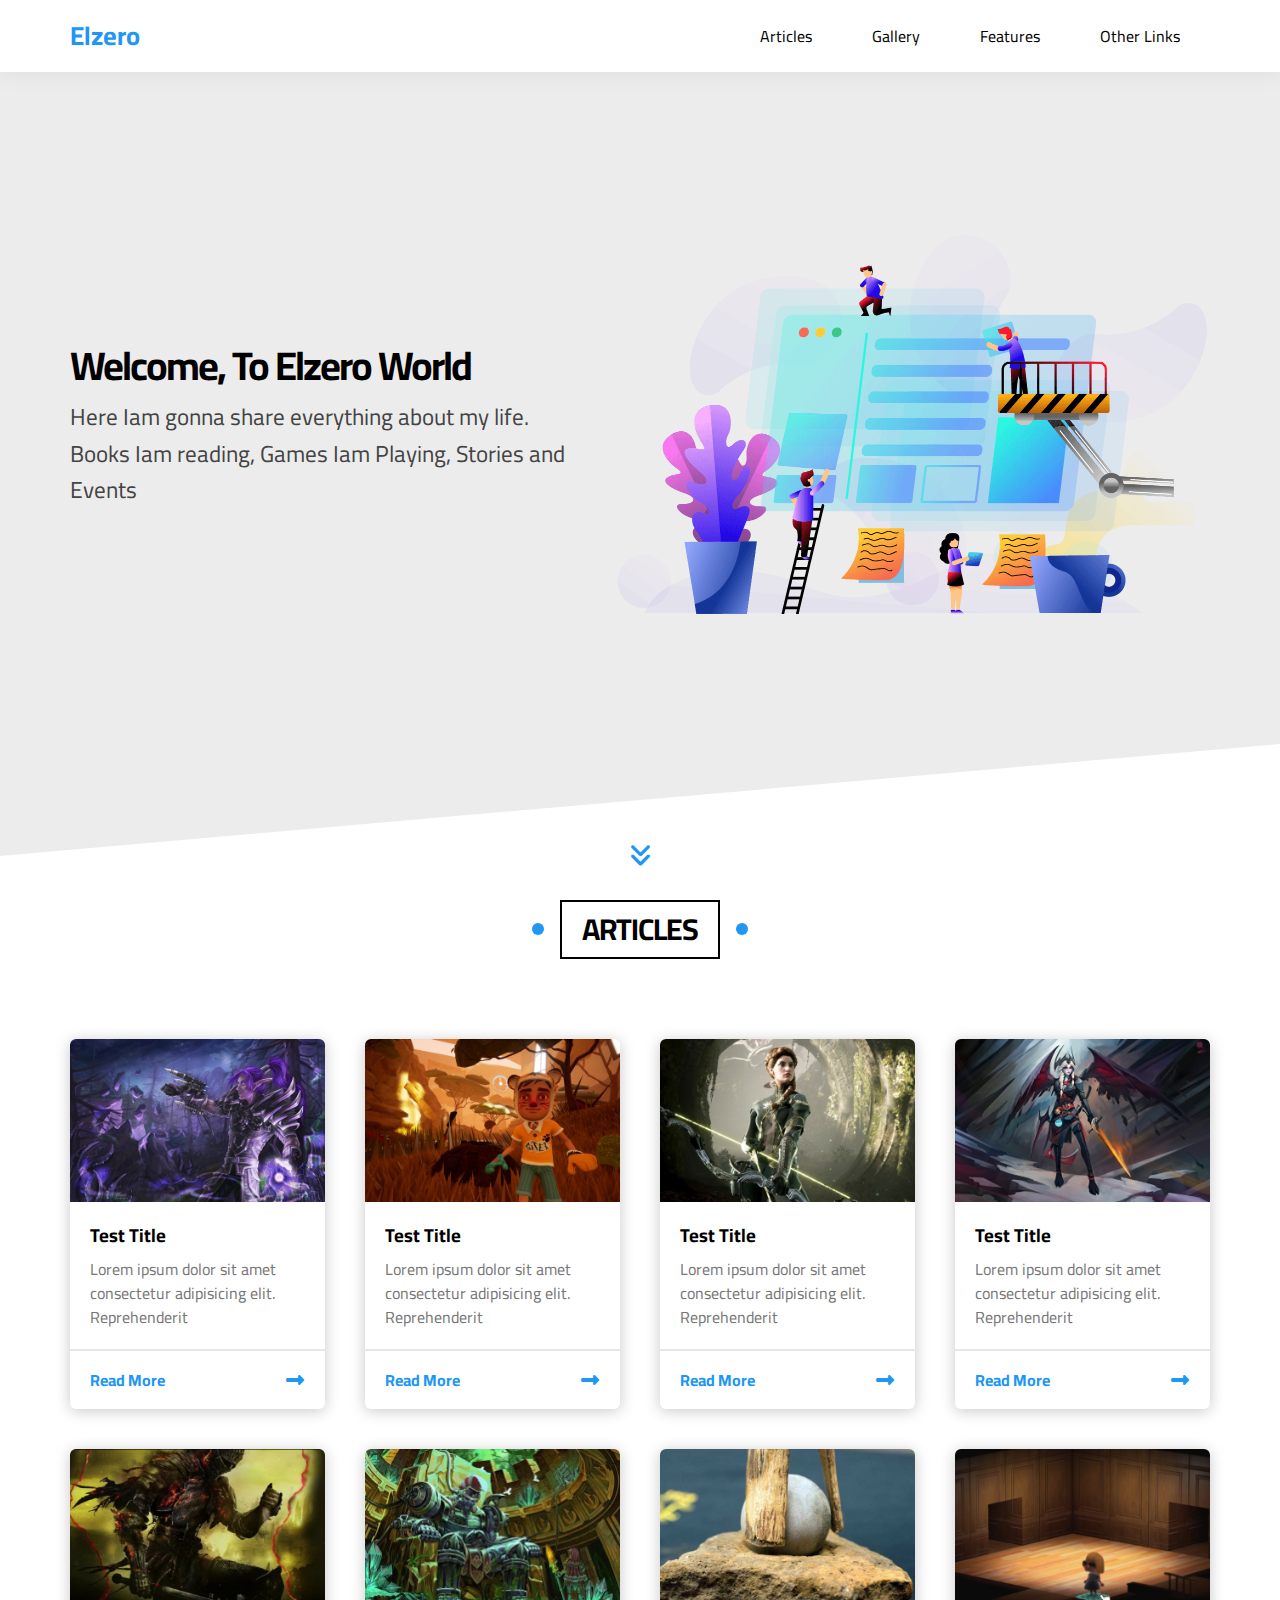
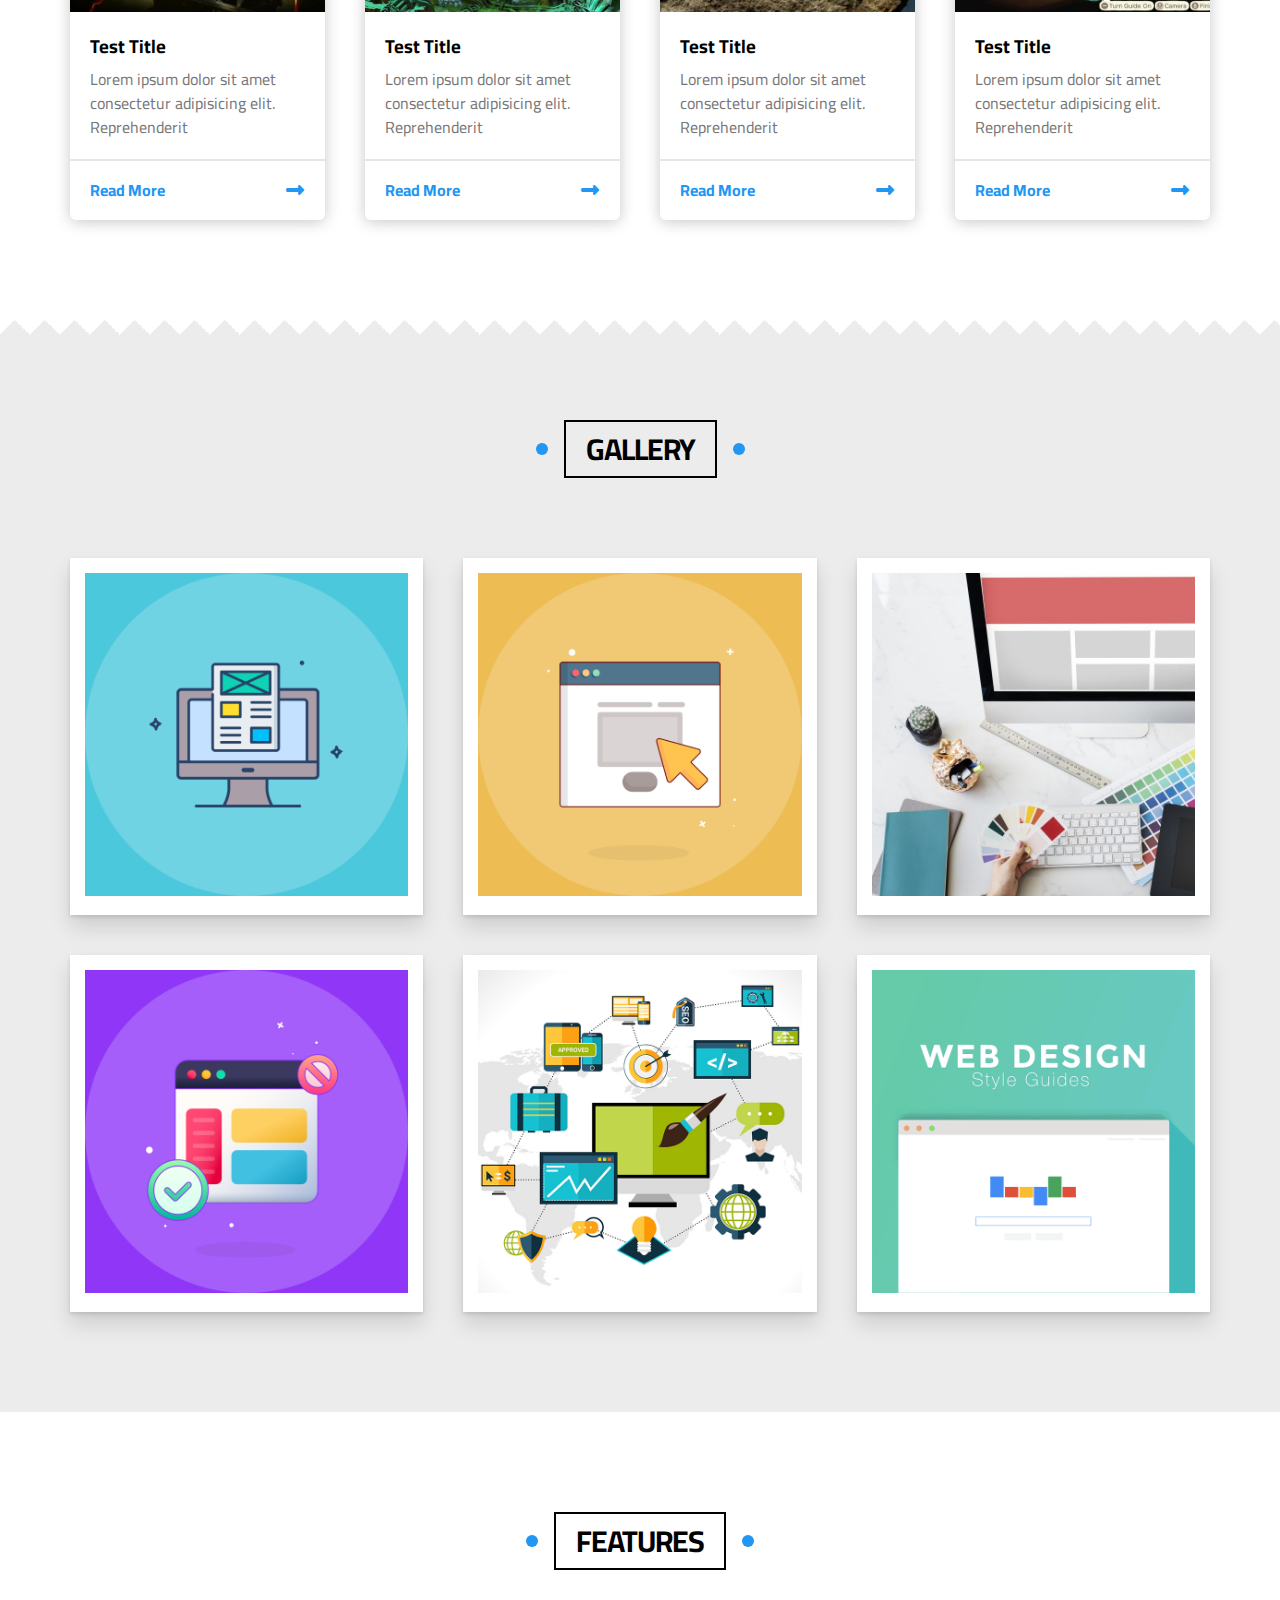
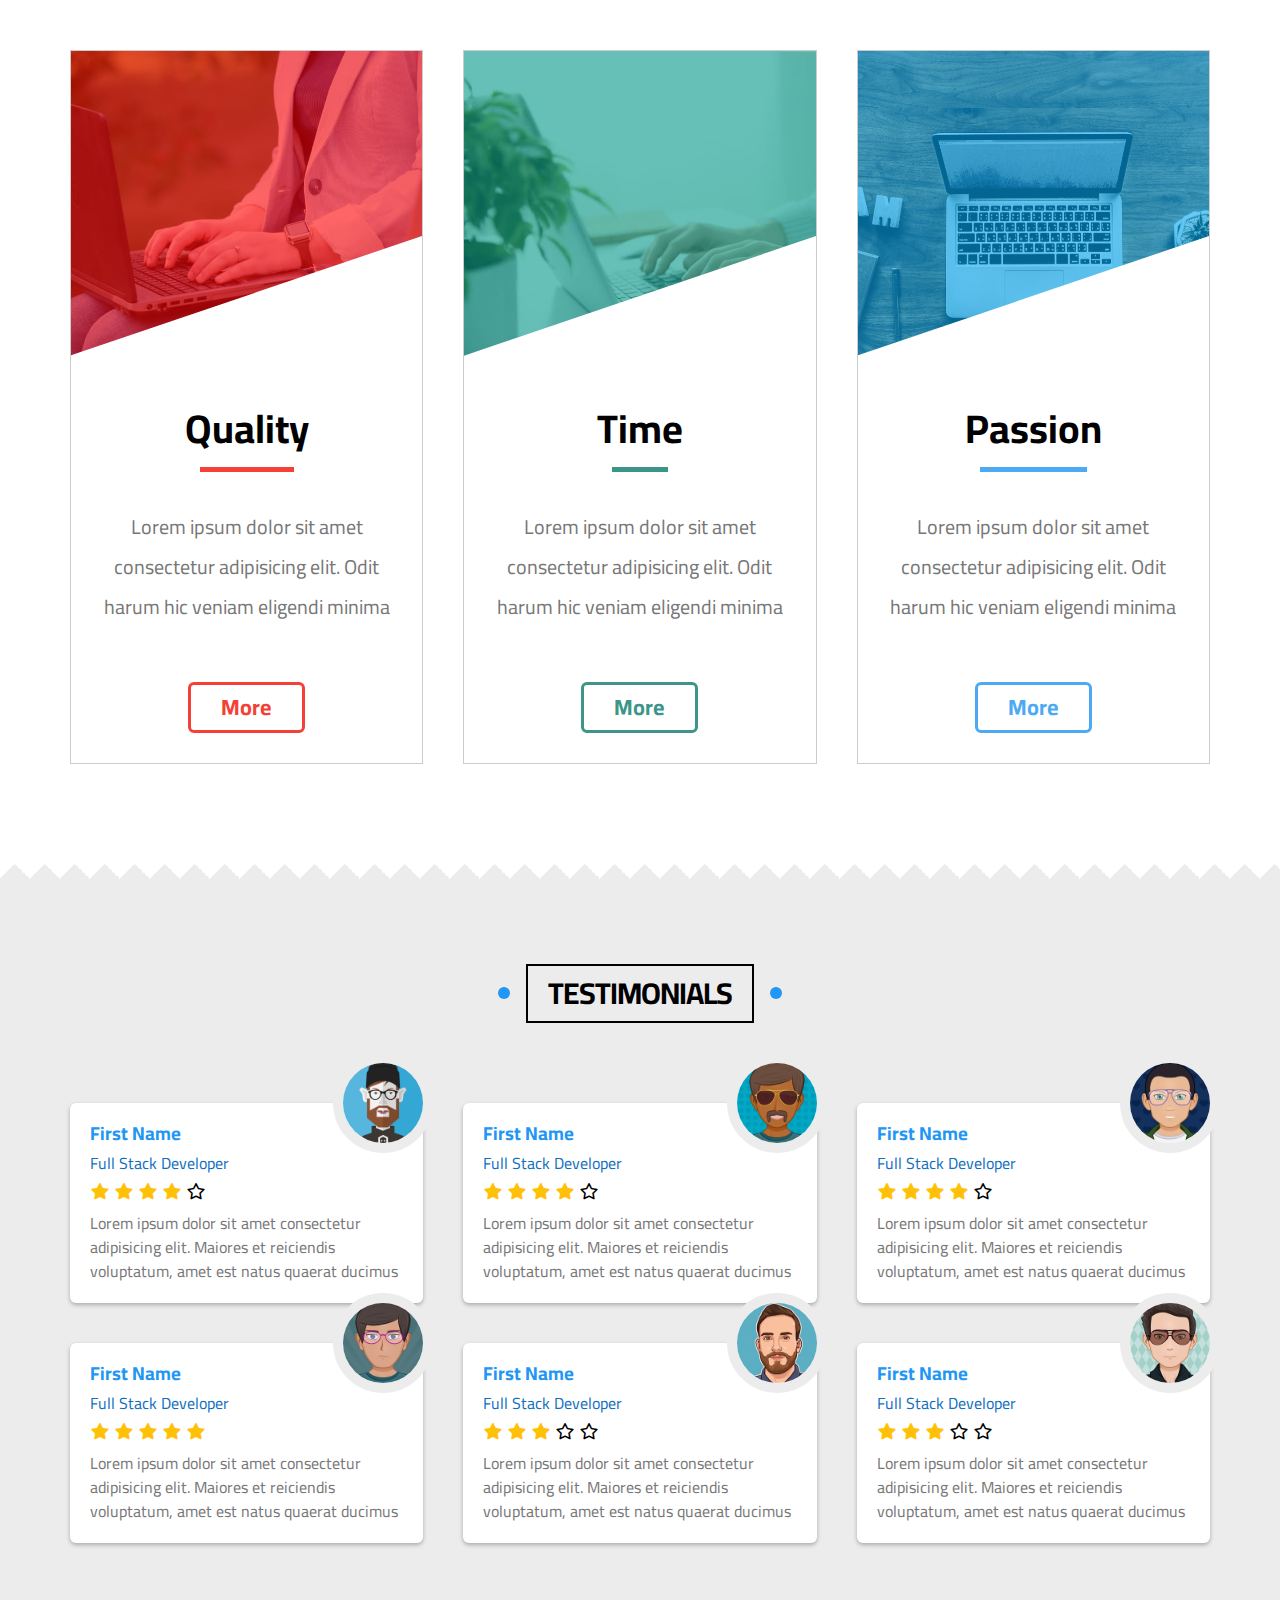
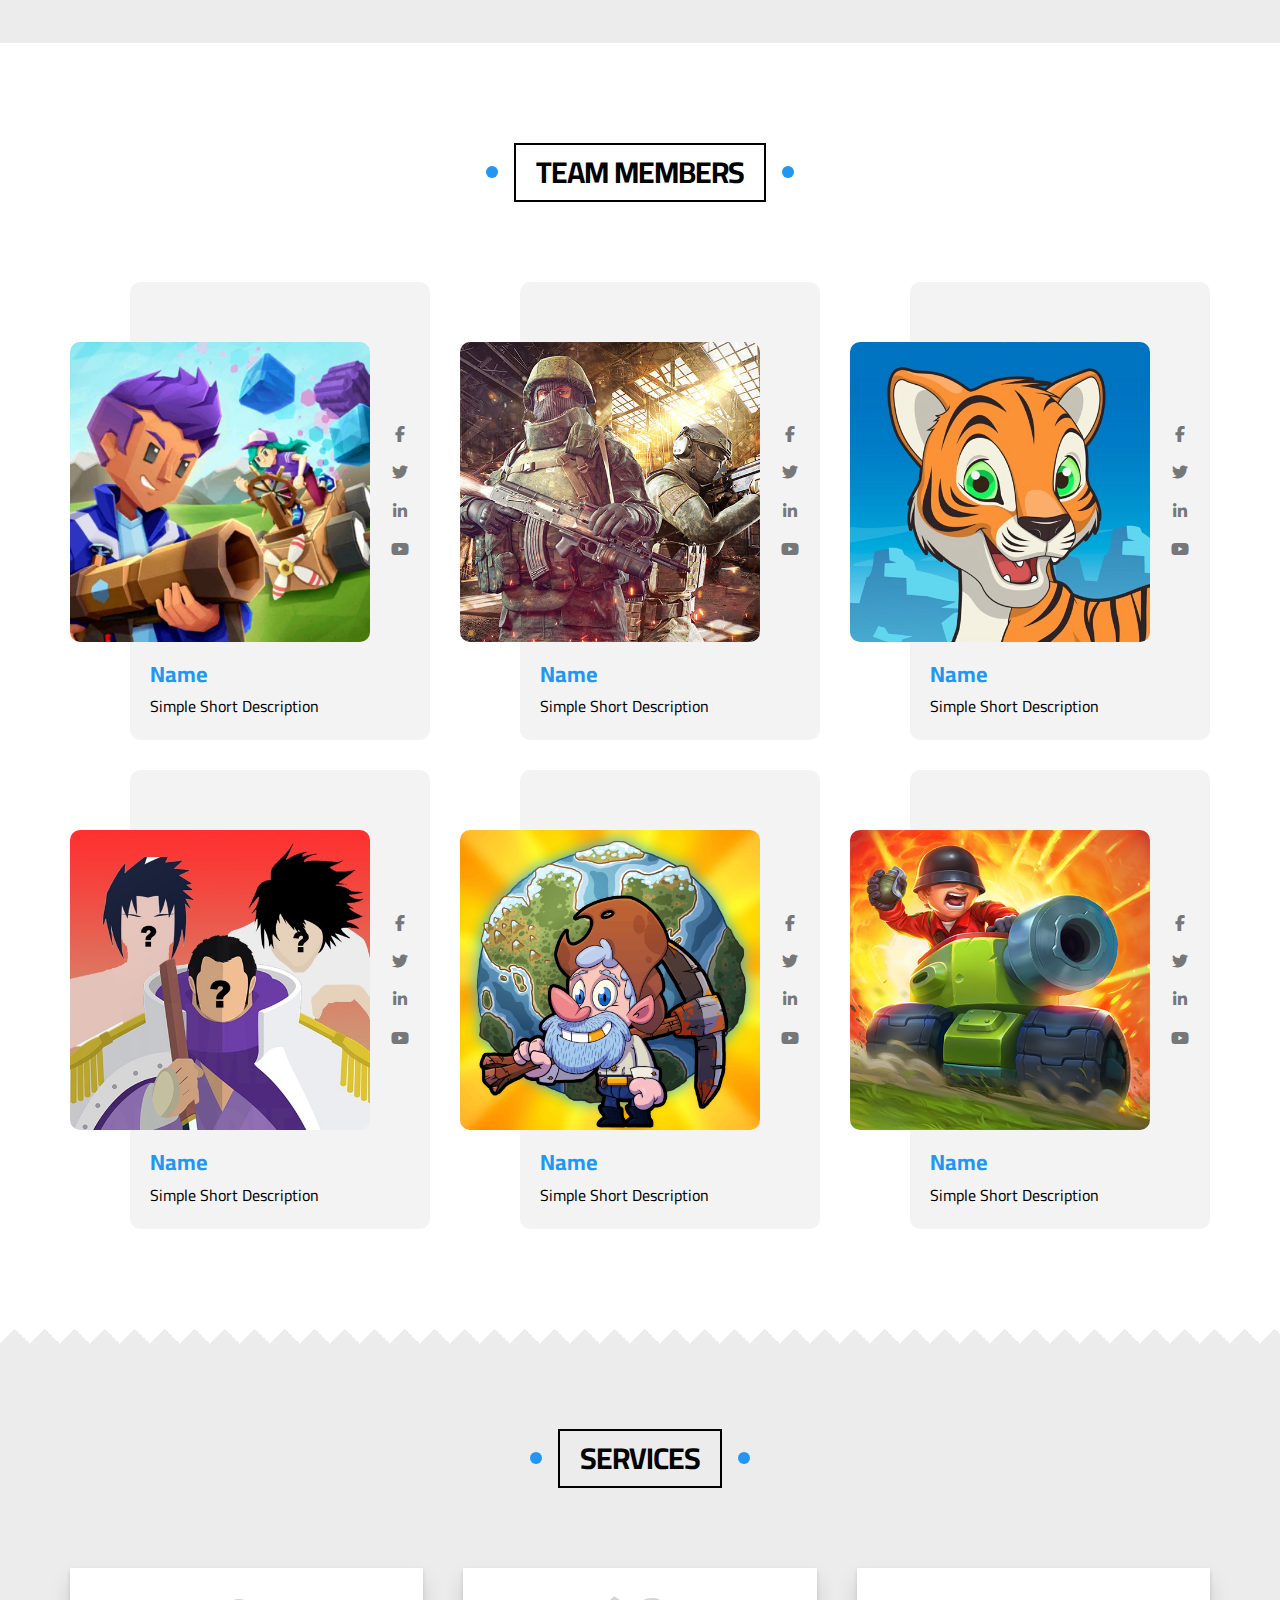
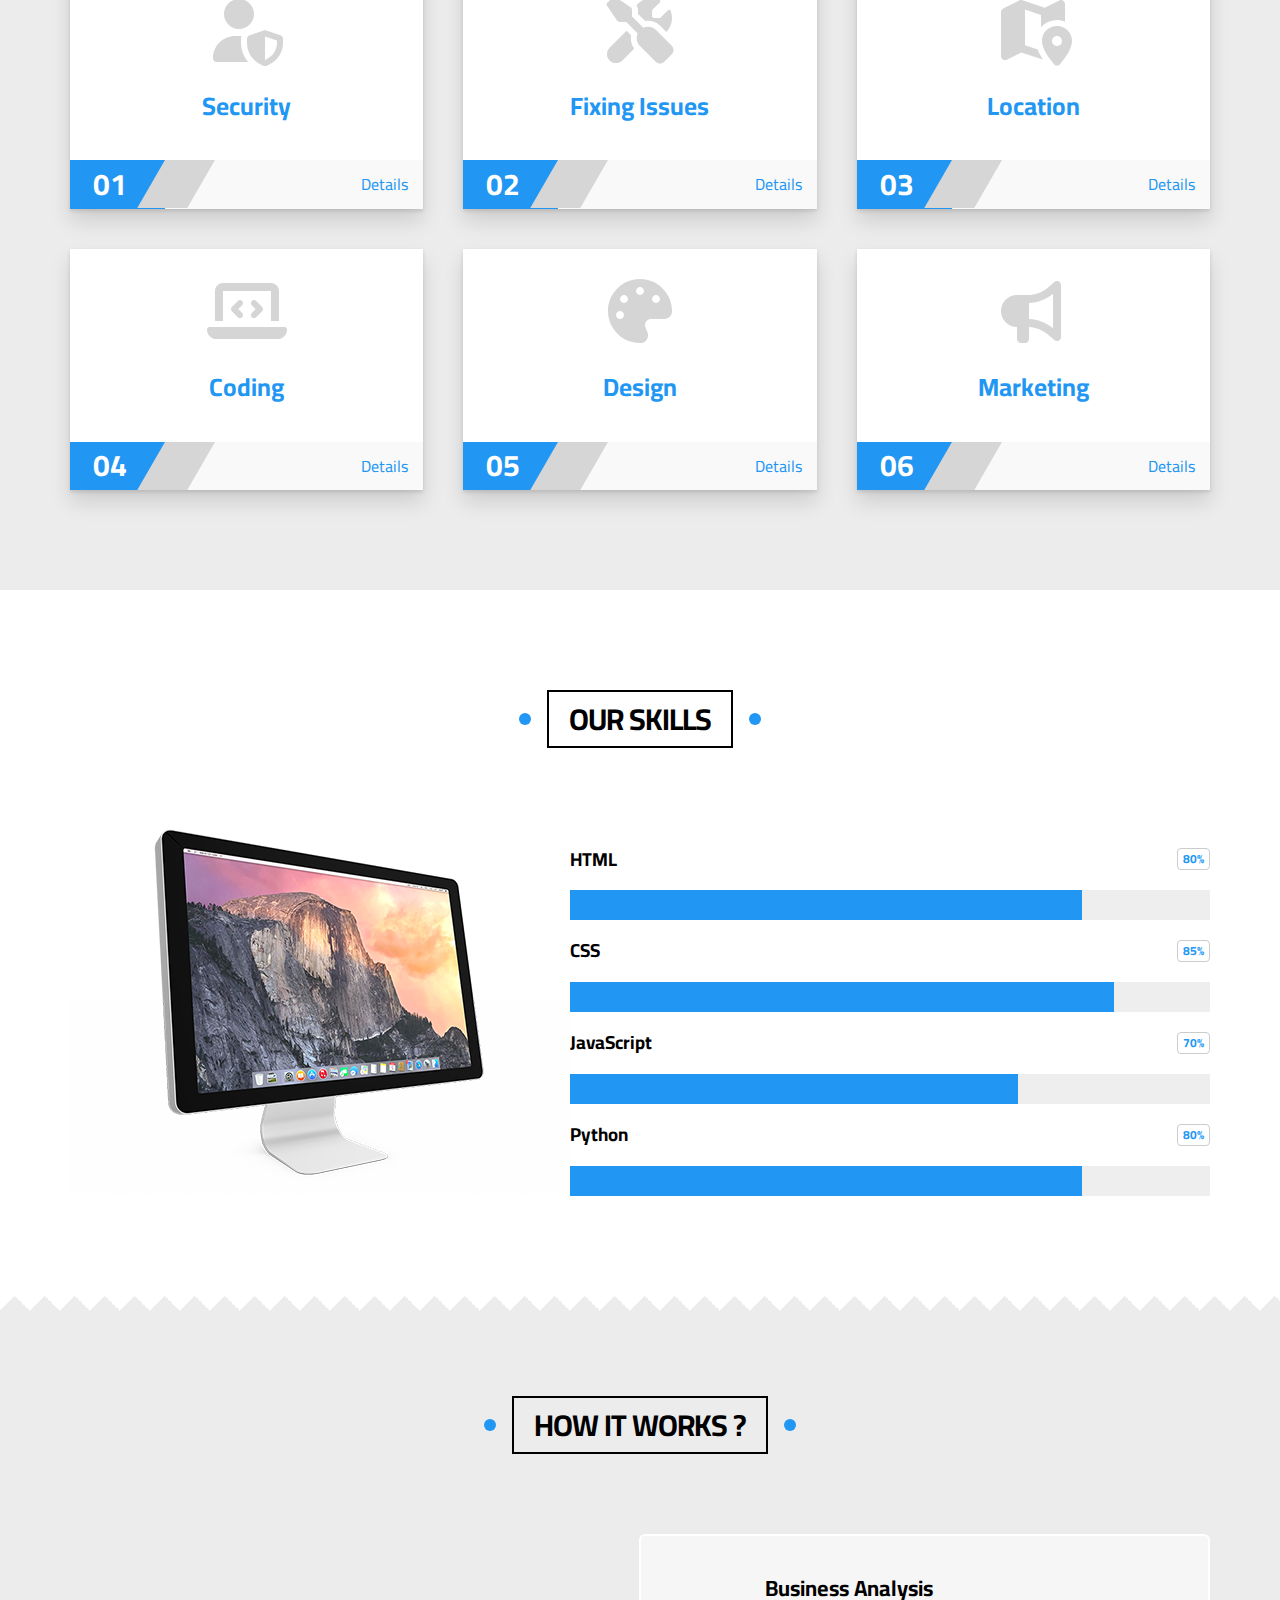
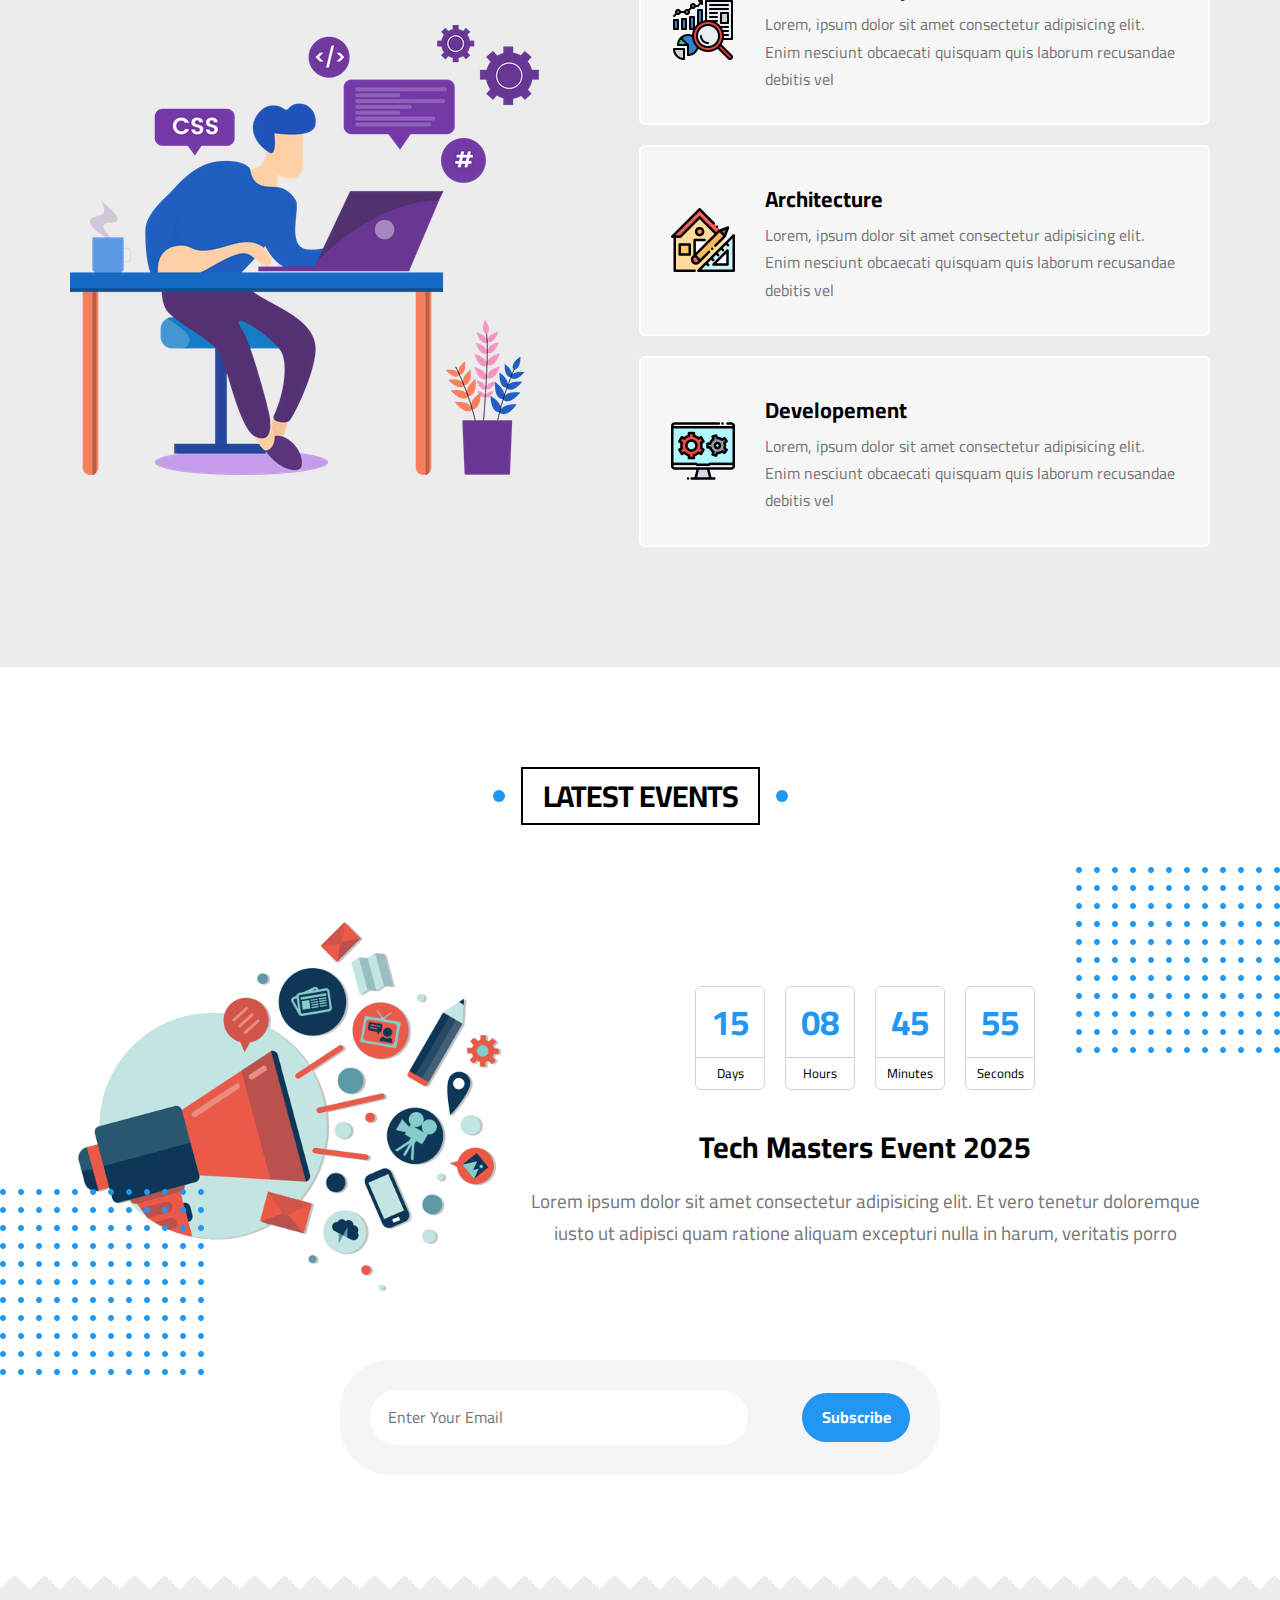
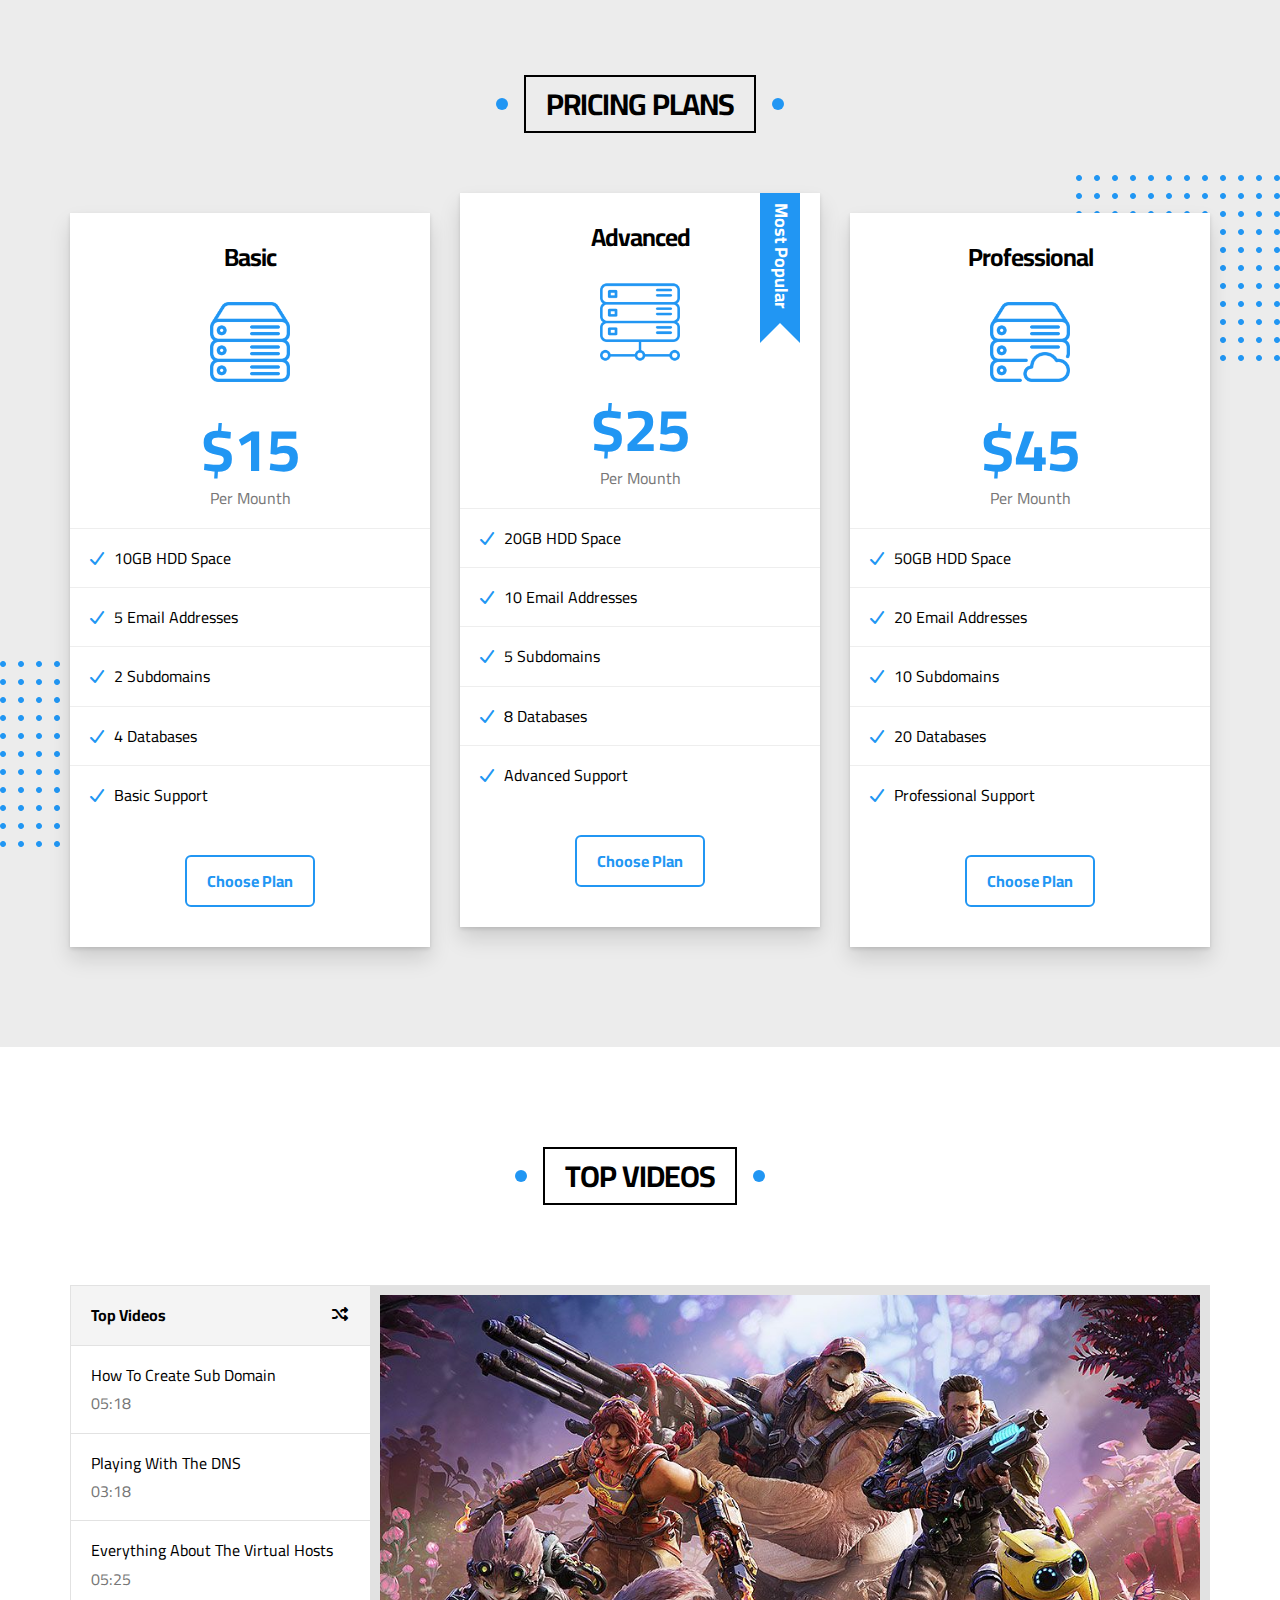
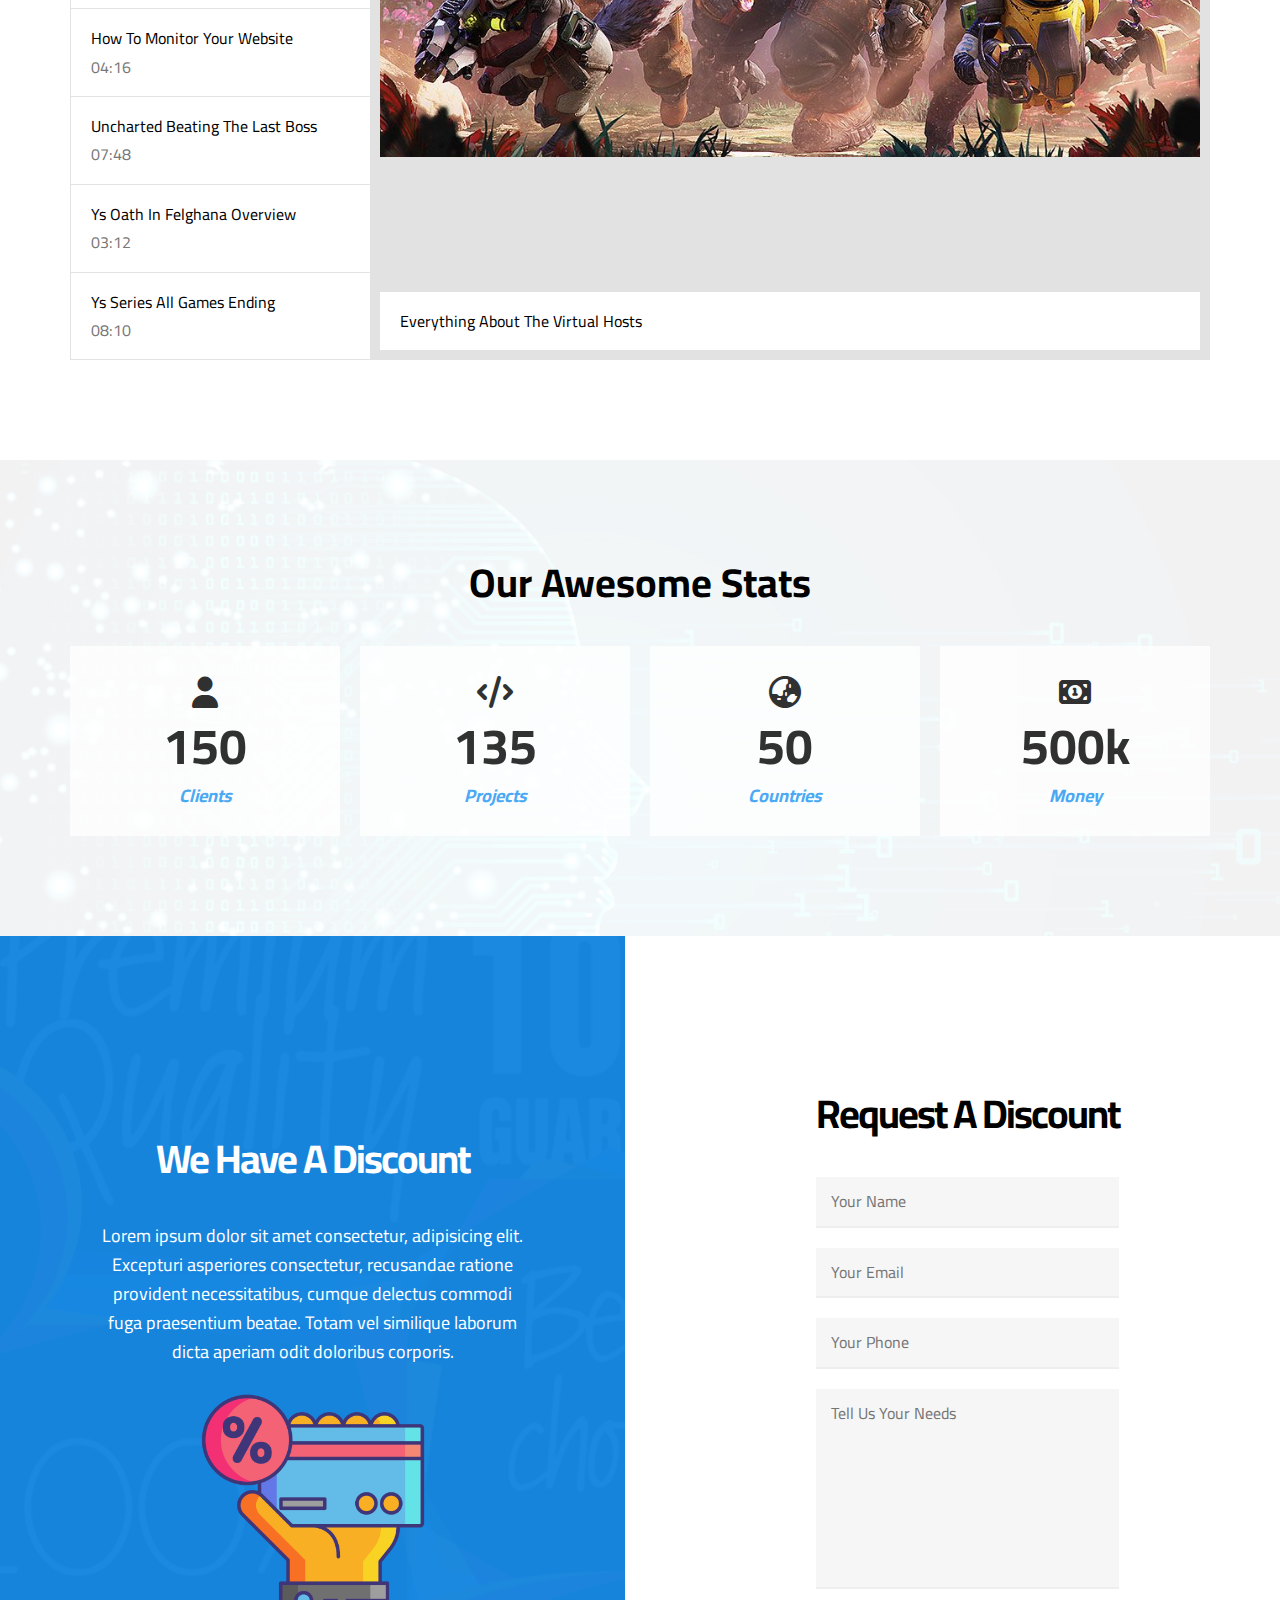
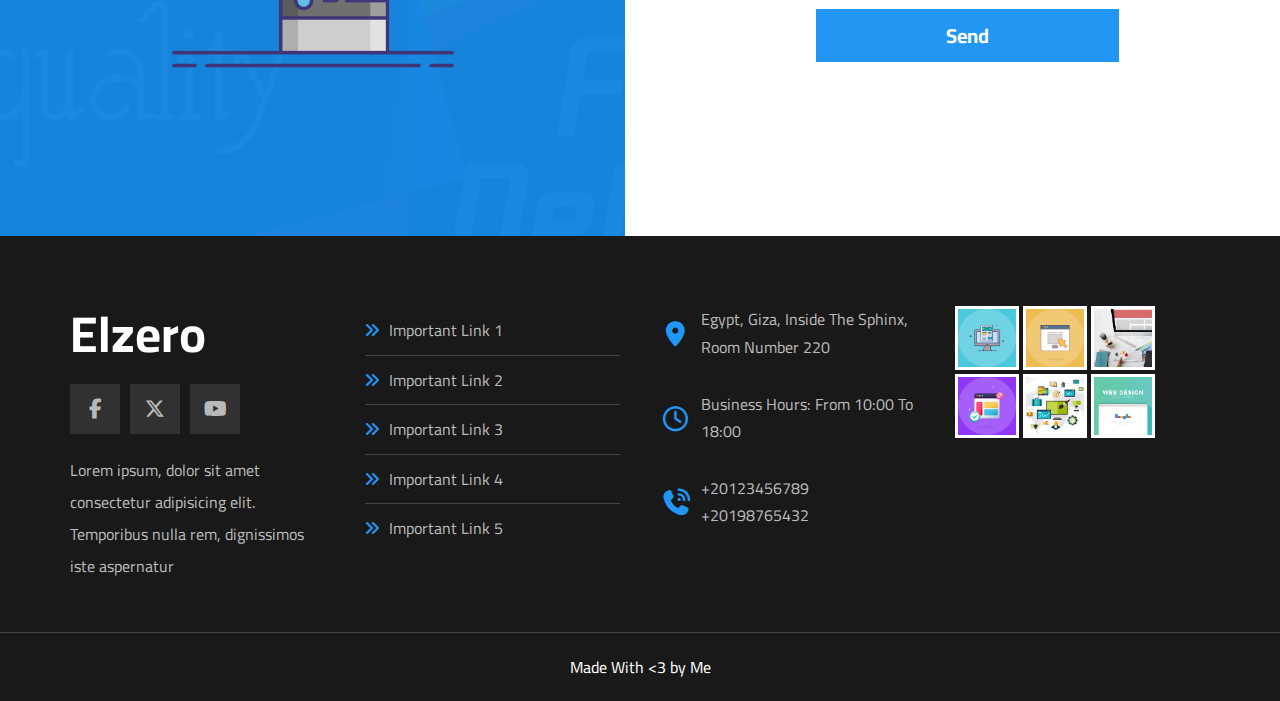
<file: index.html>
<!DOCTYPE html>
<html lang="en">
  <head>
    <meta charset="UTF-8" />
    <meta
      name="description"
      content=" This is a website for Elzero Web School, Designed by Me"
    />
    <meta name="viewport" content="width=device-width, initial-scale=1.0" />
    <link rel="stylesheet" href="css/main.css" />
    <link rel="stylesheet" href="css/normalize.css" />
    <!-- Font Awesome  -->
    <link rel="stylesheet" href="css/all.min.css" />
    <!-- Google Fonts -->
    <link rel="preconnect" href="https://fonts.googleapis.com" />
    <link rel="preconnect" href="https://fonts.gstatic.com" crossorigin />
    <link
      href="https://fonts.googleapis.com/css2?family=Cairo:wght@200..1000&family=Open+Sans:ital,wght@0,300..800;1,300..800&family=Work+Sans:ital,wght@0,100..900;1,100..900&display=swap"
      rel="stylesheet"
    />
    <title>Template-Three</title>
  </head>
  <body>
    <!-- Heading Section Start -->
    <div class="header">
      <div class="container">
        <a href="#" class="logo">Elzero</a>
        <ul class="main-nav">
          <li><a href="#articles">Articles</a></li>
          <li><a href="#gallery">Gallery</a></li>
          <li><a href="#features">Features</a></li>
          <li>
            <a href="#">Other Links</a>
            <!-- Mega links Start -->
            <div class="mega-menu">
              <img src="imgs/mega-menu.png" alt="mega-menu img" />
              <ul class="links">
                <li>
                  <a href="tertimonials"
                    ><i class="far fa-comments fa-fw"></i>Testimonials</a
                  >
                </li>
                <li>
                  <a href=""><i class="far fa-user fa-fw"></i>Team Members</a>
                </li>
                <li>
                  <a href=""><i class="far fa-building fa-fw"></i>Services</a>
                </li>
                <li>
                  <a href=""
                    ><i class="far fa-check-circle fa-fw"></i>Our Skills</a
                  >
                </li>
                <li>
                  <a href=""
                    ><i class="far fa-clipboard fa-fw"></i>How It Works</a
                  >
                </li>
              </ul>
              <ul class="links">
                <li>
                  <a href=""><i class="far fa-calendar fa-fw"></i>Events</a>
                </li>
                <li>
                  <a href=""
                    ><i class="fas fa-server fa-fw"></i>Pricing Plans</a
                  >
                </li>
                <li>
                  <a href=""
                    ><i class="far fa-play-circle fa-fw"></i>Top Videos</a
                  >
                </li>
                <li>
                  <a href=""><i class="far fa-chart-bar fa-fw"></i>Stats</a>
                </li>
                <li>
                  <a href=""
                    ><i class="fas fa-percent fa-fw"></i>Request A Discount</a
                  >
                </li>
              </ul>
            </div>
            <!-- Mega links End -->
          </li>
        </ul>
      </div>
    </div>
    <!-- Heading Section End -->

    <!-- Landing Section Start -->
    <div class="landing">
      <div class="container">
        <div class="text">
          <h1>Welcome, To Elzero World</h1>
          <p>
            Here Iam gonna share everything about my life. Books Iam reading,
            Games Iam Playing, Stories and Events
          </p>
        </div>
        <div class="image">
          <img src="imgs/landing-image.png" alt="Imag" />
        </div>
        <a href="#articles" class="go-down">
          <i class="fa-solid fa-angles-down"></i>
        </a>
      </div>
    </div>
    <!-- Landing Section End -->

    <!--Articles Section Start  -->
    <div class="articles" id="articles">
      <div class="main-title">Articles</div>
      <div class="container">
        <div class="box">
          <img src="imgs/cat-01.jpg" alt="" />
          <div class="content">
            <h3>Test Title</h3>
            <p>
              Lorem ipsum dolor sit amet consectetur adipisicing elit.
              Reprehenderit
            </p>
          </div>
          <div class="info">
            <a href="#">Read More</a>
            <i class="fas fa-long-arrow-alt-right"></i>
          </div>
        </div>
        <div class="box">
          <img src="imgs/cat-02.jpg" alt="" />
          <div class="content">
            <h3>Test Title</h3>
            <p>
              Lorem ipsum dolor sit amet consectetur adipisicing elit.
              Reprehenderit
            </p>
          </div>
          <div class="info">
            <a href="#">Read More</a>
            <i class="fas fa-long-arrow-alt-right"></i>
          </div>
        </div>
        <div class="box">
          <img src="imgs/cat-03.jpg" alt="" />
          <div class="content">
            <h3>Test Title</h3>
            <p>
              Lorem ipsum dolor sit amet consectetur adipisicing elit.
              Reprehenderit
            </p>
          </div>
          <div class="info">
            <a href="#">Read More</a>
            <i class="fas fa-long-arrow-alt-right"></i>
          </div>
        </div>
        <div class="box">
          <img src="imgs/cat-04.jpg" alt="" />
          <div class="content">
            <h3>Test Title</h3>
            <p>
              Lorem ipsum dolor sit amet consectetur adipisicing elit.
              Reprehenderit
            </p>
          </div>
          <div class="info">
            <a href="#">Read More</a>
            <i class="fas fa-long-arrow-alt-right"></i>
          </div>
        </div>
        <div class="box">
          <img src="imgs/cat-05.jpg" alt="" />
          <div class="content">
            <h3>Test Title</h3>
            <p>
              Lorem ipsum dolor sit amet consectetur adipisicing elit.
              Reprehenderit
            </p>
          </div>
          <div class="info">
            <a href="#">Read More</a>
            <i class="fas fa-long-arrow-alt-right"></i>
          </div>
        </div>
        <div class="box">
          <img src="imgs/cat-06.jpg" alt="" />
          <div class="content">
            <h3>Test Title</h3>
            <p>
              Lorem ipsum dolor sit amet consectetur adipisicing elit.
              Reprehenderit
            </p>
          </div>
          <div class="info">
            <a href="#">Read More</a>
            <i class="fas fa-long-arrow-alt-right"></i>
          </div>
        </div>
        <div class="box">
          <img src="imgs/cat-07.jpg" alt="" />
          <div class="content">
            <h3>Test Title</h3>
            <p>
              Lorem ipsum dolor sit amet consectetur adipisicing elit.
              Reprehenderit
            </p>
          </div>
          <div class="info">
            <a href="#">Read More</a>
            <i class="fas fa-long-arrow-alt-right"></i>
          </div>
        </div>
        <div class="box">
          <img src="imgs/cat-08.jpg" alt="" />
          <div class="content">
            <h3>Test Title</h3>
            <p>
              Lorem ipsum dolor sit amet consectetur adipisicing elit.
              Reprehenderit
            </p>
          </div>
          <div class="info">
            <a href="#">Read More</a>
            <i class="fas fa-long-arrow-alt-right"></i>
          </div>
        </div>
      </div>
    </div>
    <!--Articles Section End  -->
    <div class="spikes"></div>
    <!-- Gallery Section Start -->
    <div class="gallery" id="gallery">
      <div class="main-title">Gallery</div>
      <div class="container">
        <div class="box">
          <div class="image">
            <img src="imgs/gallery-01.png" alt="" />
          </div>
        </div>
        <div class="box">
          <div class="image">
            <img src="imgs/gallery-02.png" alt="" />
          </div>
        </div>
        <div class="box">
          <div class="image">
            <img src="imgs/gallery-03.jpg" alt="" />
          </div>
        </div>
        <div class="box">
          <div class="image">
            <img src="imgs/gallery-04.png" alt="" />
          </div>
        </div>
        <div class="box">
          <div class="image">
            <img src="imgs/gallery-05.jpg" alt="" />
          </div>
        </div>
        <div class="box">
          <div class="image">
            <img src="imgs/gallery-06.png" alt="" />
          </div>
        </div>
      </div>
    </div>
    <!-- Gallery Section END -->

    <!-- Features Section Start -->
    <div class="features" id="features">
      <h2 class="main-title">Features</h2>
      <div class="container">
        <div class="box quality">
          <div class="img-holder">
            <img src="imgs/features-01.jpg" alt="" />
          </div>
          <h2>Quality</h2>
          <p>
            Lorem ipsum dolor sit amet consectetur adipisicing elit. Odit harum
            hic veniam eligendi minima
          </p>
          <a href="#">More</a>
        </div>
        <div class="box time">
          <div class="img-holder">
            <img src="imgs/features-02.jpg" alt="" />
          </div>
          <h2>Time</h2>
          <p>
            Lorem ipsum dolor sit amet consectetur adipisicing elit. Odit harum
            hic veniam eligendi minima
          </p>
          <a href="#">More</a>
        </div>
        <div class="box passion">
          <div class="img-holder">
            <img src="imgs/features-03.jpg" alt="" />
          </div>
          <h2>Passion</h2>
          <p>
            Lorem ipsum dolor sit amet consectetur adipisicing elit. Odit harum
            hic veniam eligendi minima
          </p>
          <a href="#">More</a>
        </div>
      </div>
    </div>
    <!-- Features Section END -->
    <div class="spikes"></div>

    <!-- Testimonials Section Start -->
    <div class="testimonials" id="testimonials">
      <h2 class="main-title">Testimonials</h2>
      <div class="container">
        <div class="box">
          <img src="imgs/avatar-01.png" alt="" />
          <h3>First Name</h3>
          <span class="title"> Full Stack Developer </span>
          <div class="rate">
            <i class="filled fas fa-star"></i>
            <i class="filled fas fa-star"></i>
            <i class="filled fas fa-star"></i>
            <i class="filled fas fa-star"></i>
            <i class="far fa-star"></i>
          </div>
          <p>
            Lorem ipsum dolor sit amet consectetur adipisicing elit. Maiores et
            reiciendis voluptatum, amet est natus quaerat ducimus
          </p>
        </div>
        <div class="box">
          <img src="imgs/avatar-02.png" alt="" />
          <h3>First Name</h3>
          <span class="title"> Full Stack Developer </span>
          <div class="rate">
            <i class="filled fas fa-star"></i>
            <i class="filled fas fa-star"></i>
            <i class="filled fas fa-star"></i>
            <i class="filled fas fa-star"></i>
            <i class="far fa-star"></i>
          </div>
          <p>
            Lorem ipsum dolor sit amet consectetur adipisicing elit. Maiores et
            reiciendis voluptatum, amet est natus quaerat ducimus
          </p>
        </div>
        <div class="box">
          <img src="imgs/avatar-03.png" alt="" />
          <h3>First Name</h3>
          <span class="title"> Full Stack Developer </span>
          <div class="rate">
            <i class="filled fas fa-star"></i>
            <i class="filled fas fa-star"></i>
            <i class="filled fas fa-star"></i>
            <i class="filled fas fa-star"></i>
            <i class="far fa-star"></i>
          </div>
          <p>
            Lorem ipsum dolor sit amet consectetur adipisicing elit. Maiores et
            reiciendis voluptatum, amet est natus quaerat ducimus
          </p>
        </div>
        <div class="box">
          <img src="imgs/avatar-04.png" alt="" />
          <h3>First Name</h3>
          <span class="title"> Full Stack Developer </span>
          <div class="rate">
            <i class="filled fas fa-star"></i>
            <i class="filled fas fa-star"></i>
            <i class="filled fas fa-star"></i>
            <i class="filled fas fa-star"></i>
            <i class="filled fas fa-star"></i>
          </div>
          <p>
            Lorem ipsum dolor sit amet consectetur adipisicing elit. Maiores et
            reiciendis voluptatum, amet est natus quaerat ducimus
          </p>
        </div>
        <div class="box">
          <img src="imgs/avatar-05.png" alt="" />
          <h3>First Name</h3>
          <span class="title"> Full Stack Developer </span>
          <div class="rate">
            <i class="filled fas fa-star"></i>
            <i class="filled fas fa-star"></i>
            <i class="filled fas fa-star"></i>
            <i class="far fa-star"></i>
            <i class="far fa-star"></i>
          </div>
          <p>
            Lorem ipsum dolor sit amet consectetur adipisicing elit. Maiores et
            reiciendis voluptatum, amet est natus quaerat ducimus
          </p>
        </div>
        <div class="box">
          <img src="imgs/avatar-06.png" alt="" />
          <h3>First Name</h3>
          <span class="title"> Full Stack Developer </span>
          <div class="rate">
            <i class="filled fas fa-star"></i>
            <i class="filled fas fa-star"></i>
            <i class="filled fas fa-star"></i>
            <i class="far fa-star"></i>
            <i class="far fa-star"></i>
          </div>
          <p>
            Lorem ipsum dolor sit amet consectetur adipisicing elit. Maiores et
            reiciendis voluptatum, amet est natus quaerat ducimus
          </p>
        </div>
      </div>
    </div>

    <!-- Testimonials Section End -->

    <!-- Team Members Start -->

    <div class="team" id="team">
      <h2 class="main-title">Team Members</h2>
      <div class="container">
        <div class="box">
          <div class="data">
            <img src="imgs/team-01.jpg" alt="" />
            <div class="social">
              <a href="#"><i class="fab fa-facebook-f"></i></a>
              <a href="#"><i class="fab fa-twitter"></i></a>
              <a href="#"><i class="fab fa-linkedin-in"></i></a>
              <a href="#"><i class="fab fa-youtube"></i></a>
            </div>
          </div>
          <div class="info">
            <h3>Name</h3>
            <p>Simple Short Description</p>
          </div>
        </div>
        <div class="box">
          <div class="data">
            <img src="imgs/team-02.jpg" alt="" />
            <div class="social">
              <a href="#"><i class="fab fa-facebook-f"></i></a>
              <a href="#"><i class="fab fa-twitter"></i></a>
              <a href="#"><i class="fab fa-linkedin-in"></i></a>
              <a href="#"><i class="fab fa-youtube"></i></a>
            </div>
          </div>
          <div class="info">
            <h3>Name</h3>
            <p>Simple Short Description</p>
          </div>
        </div>
        <div class="box">
          <div class="data">
            <img src="imgs/team-03.jpg" alt="" />
            <div class="social">
              <a href="#"><i class="fab fa-facebook-f"></i></a>
              <a href="#"><i class="fab fa-twitter"></i></a>
              <a href="#"><i class="fab fa-linkedin-in"></i></a>
              <a href="#"><i class="fab fa-youtube"></i></a>
            </div>
          </div>
          <div class="info">
            <h3>Name</h3>
            <p>Simple Short Description</p>
          </div>
        </div>
        <div class="box">
          <div class="data">
            <img src="imgs/team-04.jpg" alt="" />
            <div class="social">
              <a href="#"><i class="fab fa-facebook-f"></i></a>
              <a href="#"><i class="fab fa-twitter"></i></a>
              <a href="#"><i class="fab fa-linkedin-in"></i></a>
              <a href="#"><i class="fab fa-youtube"></i></a>
            </div>
          </div>
          <div class="info">
            <h3>Name</h3>
            <p>Simple Short Description</p>
          </div>
        </div>
        <div class="box">
          <div class="data">
            <img src="imgs/team-05.png" alt="" />
            <div class="social">
              <a href="#"><i class="fab fa-facebook-f"></i></a>
              <a href="#"><i class="fab fa-twitter"></i></a>
              <a href="#"><i class="fab fa-linkedin-in"></i></a>
              <a href="#"><i class="fab fa-youtube"></i></a>
            </div>
          </div>
          <div class="info">
            <h3>Name</h3>
            <p>Simple Short Description</p>
          </div>
        </div>
        <div class="box">
          <div class="data">
            <img src="imgs/team-06.png" alt="" />
            <div class="social">
              <a href="#"><i class="fab fa-facebook-f"></i></a>
              <a href="#"><i class="fab fa-twitter"></i></a>
              <a href="#"><i class="fab fa-linkedin-in"></i></a>
              <a href="#"><i class="fab fa-youtube"></i></a>
            </div>
          </div>
          <div class="info">
            <h3>Name</h3>
            <p>Simple Short Description</p>
          </div>
        </div>
      </div>
    </div>
    <!-- Team Members End -->
    <div class="spikes"></div>

    <!-- Services Section Start -->
    <div class="services" id="services">
      <h2 class="main-title">services</h2>
      <div class="container">
        <div class="box">
          <i class="fas fa-user-shield fa-4x"></i>
          <h3>Security</h3>
          <div class="info">
            <a href="#">Details</a>
          </div>
        </div>
        <div class="box">
          <i class="fas fa-tools fa-4x"></i>
          <h3>Fixing Issues</h3>
          <div class="info">
            <a href="#">Details</a>
          </div>
        </div>
        <div class="box">
          <i class="fas fa-map-marked-alt fa-4x"></i>
          <h3>Location</h3>
          <div class="info">
            <a href="#">Details</a>
          </div>
        </div>
        <div class="box">
          <i class="fas fa-laptop-code fa-4x"></i>
          <h3>Coding</h3>
          <div class="info">
            <a href="#">Details</a>
          </div>
        </div>
        <div class="box">
          <i class="fas fa-palette fa-4x"></i>
          <h3>Design</h3>
          <div class="info">
            <a href="#">Details</a>
          </div>
        </div>
        <div class="box">
          <i class="fas fa-bullhorn fa-4x"></i>
          <h3>Marketing</h3>
          <div class="info">
            <a href="#">Details</a>
          </div>
        </div>
      </div>
    </div>
    <!-- Services Section End -->

    <!-- Skills Section Start -->
    <div class="our-skills" id="our-skills">
      <h2 class="main-title">Our Skills</h2>
      <div class="container">
        <img src="imgs/skills.png" alt="" />
        <div class="skills">
          <div class="skill">
            <h3>HTML <span>80%</span></h3>
            <div class="progress">
              <span style="width: 80%"></span>
            </div>
          </div>

          <div class="skill">
            <h3>CSS <span>85%</span></h3>
            <div class="progress">
              <span style="width: 85%"></span>
            </div>
          </div>

          <div class="skill">
            <h3>JavaScript <span>70%</span></h3>
            <div class="progress">
              <span style="width: 70%"></span>
            </div>
          </div>

          <div class="skill">
            <h3>Python <span>80%</span></h3>
            <div class="progress">
              <span style="width: 80%"></span>
            </div>
          </div>
        </div>
      </div>
    </div>

    <!-- Skills Section End -->
    <div class="spikes"></div>

    <!-- How It works Secton Start  -->
    <div class="work-steps" id="work-steps">
      <h2 class="main-title">How It Works ?</h2>
      <div class="container">
        <img class="image" src="imgs/work-steps.png" alt="" />
        <div class="info">
          <div class="box">
            <img src="imgs/work-steps-1.png" alt="" />
            <div class="text">
              <h3>Business Analysis</h3>
              <p>
                Lorem, ipsum dolor sit amet consectetur adipisicing elit. Enim
                nesciunt obcaecati quisquam quis laborum recusandae debitis vel
              </p>
            </div>
          </div>
          <div class="box">
            <img src="imgs/work-steps-2.png" alt="" />
            <div class="text">
              <h3>Architecture</h3>
              <p>
                Lorem, ipsum dolor sit amet consectetur adipisicing elit. Enim
                nesciunt obcaecati quisquam quis laborum recusandae debitis vel
              </p>
            </div>
          </div>
          <div class="box">
            <img src="imgs/work-steps-3.png" alt="" />
            <div class="text">
              <h3>Developement</h3>
              <p>
                Lorem, ipsum dolor sit amet consectetur adipisicing elit. Enim
                nesciunt obcaecati quisquam quis laborum recusandae debitis vel
              </p>
            </div>
          </div>
        </div>
      </div>
    </div>
    <!-- How It works Secton End -->

    <!-- Latest Events Section Start -->

    <div class="events" id="events">
      <h2 class="main-title">Latest Events</h2>
      <div class="container">
        <img src="imgs/events.png" alt="" />
        <div class="info">
          <div class="time">
            <div class="unit">
              <span>15</span>
              <span>Days</span>
            </div>
            <div class="unit">
              <span>08</span>
              <span>Hours</span>
            </div>
            <div class="unit">
              <span>45</span>
              <span>Minutes</span>
            </div>
            <div class="unit">
              <span>55</span>
              <span>Seconds</span>
            </div>
          </div>
          <h2 class="title">Tech Masters Event 2025</h2>
          <p class="description">
            Lorem ipsum dolor sit amet consectetur adipisicing elit. Et vero
            tenetur doloremque iusto ut adipisci quam ratione aliquam excepturi
            nulla in harum, veritatis porro
          </p>
        </div>
        <div class="subscribe">
          <form action="">
            <input type="email" placeholder="Enter Your Email" />
            <input type="submit" value="Subscribe" />
          </form>
        </div>
      </div>
      <img class="dots" src="imgs/dots.png" alt="" />
      <img class="dots2" src="imgs/dots.png" alt="" />
    </div>
    <!-- Latest Events Section End -->
    <div class="spikes"></div>

    <!-- Pricing Plans Section Start -->

    <div class="pricing">
      <h2 class="main-title">Pricing Plans</h2>
      <div class="container">
        <div class="box">
          <h3 class="title">Basic</h3>
          <img src="imgs/hosting-basic.png" alt="" />
          <div class="price">
            <span class="amount">$15</span>
            <span class="time">Per Mounth</span>
          </div>
          <ul>
            <li>10GB HDD Space</li>
            <li>5 Email Addresses</li>
            <li>2 Subdomains</li>
            <li>4 Databases</li>
            <li>Basic Support</li>
          </ul>
          <a href="#">Choose Plan</a>
        </div>
        <div class="box popular">
          <div class="label">Most Popular</div>
          <h3 class="title">Advanced</h3>
          <img src="imgs/hosting-advanced.png" alt="" />
          <div class="price">
            <span class="amount">$25</span>
            <span class="time">Per Mounth</span>
          </div>
          <ul>
            <li>20GB HDD Space</li>
            <li>10 Email Addresses</li>
            <li>5 Subdomains</li>
            <li>8 Databases</li>
            <li>Advanced Support</li>
          </ul>
          <a href="#">Choose Plan</a>
        </div>
        <div class="box">
          <h3 class="title">Professional</h3>
          <img src="imgs/hosting-professional.png" alt="" />
          <div class="price">
            <span class="amount">$45</span>
            <span class="time">Per Mounth</span>
          </div>
          <ul>
            <li>50GB HDD Space</li>
            <li>20 Email Addresses</li>
            <li>10 Subdomains</li>
            <li>20 Databases</li>
            <li>Professional Support</li>
          </ul>
          <a href="#">Choose Plan</a>
        </div>
      </div>
      <img class="dots" src="imgs/dots.png" alt="" />
      <img class="dots2" src="imgs/dots.png" alt="" />
    </div>

    <!-- Pricing Plans Section End -->

    <!-- Videos Section Start -->
    <div class="videos" id="videos">
      <h2 class="main-title">Top Videos</h2>
      <div class="container">
        <div class="holder">
          <div class="list">
            <div class="name">
              Top Videos
              <i class="fas fa-random"></i>
            </div>
            <ul>
              <li>How To Create Sub Domain <span>05:18</span></li>
              <li>Playing With The DNS <span>03:18</span></li>
              <li>Everything About The Virtual Hosts <span>05:25</span></li>
              <li>How To Monitor Your Website <span>04:16</span></li>
              <li>Uncharted Beating The Last Boss <span>07:48</span></li>
              <li>Ys Oath In Felghana Overview <span>03:12</span></li>
              <li>Ys Series All Games Ending <span>08:10</span></li>
            </ul>
          </div>
          <div class="preview">
            <img src="imgs/video-preview.jpg" alt="" />
            <div class="info">Everything About The Virtual Hosts</div>
          </div>
        </div>
      </div>
    </div>
    <!-- Videos Section End -->

    <!-- Stats Section Start -->

    <div class="stats" id="stats">
      <h2>Our Awesome Stats</h2>
      <div class="container">
        <div class="box">
          <i class="fa-solid fa-user fa-2x"></i>
          <p>150 <span>Clients</span></p>
        </div>
        <div class="box">
          <i class="fas fa-code fa-2x fa-fw"></i>
          <p>135 <span>Projects</span></p>
        </div>
        <div class="box">
          <i class="fas fa-globe-asia fa-2x fa-fw"> </i>
          <p>50<span>Countries</span></p>
        </div>
        <div class="box">
          <i class="fa-regular fa-money-bill-1 fa-2x"></i>
          <p>500k <span>Money</span></p>
        </div>
      </div>
    </div>

    <!-- Stats Section End -->

    <!-- Discount Section Start -->
    <div class="discount" id="discount">
      <div class="image">
        <div class="content">
          <h2>We Have A Discount</h2>
          <p>
            Lorem ipsum dolor sit amet consectetur, adipisicing elit. Excepturi
            asperiores consectetur, recusandae ratione provident necessitatibus,
            cumque delectus commodi fuga praesentium beatae. Totam vel similique
            laborum dicta aperiam odit doloribus corporis.
          </p>
          <img src="imgs/discount.png" alt="" />
        </div>
      </div>
      <div class="form">
        <div class="content">
          <h2>Request A Discount</h2>
          <form action="">
            <input
              class="input"
              type="text"
              placeholder="Your Name"
              name="name"
            />
            <input
              class="input"
              type="email"
              placeholder="Your Email"
              name="email"
            />
            <input
              class="input"
              type="number"
              placeholder="Your Phone"
              name="mobile"
            />
            <textarea
              class="input"
              name="message"
              placeholder="Tell Us Your Needs"
            ></textarea>
            <input type="submit" value="Send" />
          </form>
        </div>
      </div>
    </div>
    <!-- Discount Section End -->

    <!-- Footer Sectoin Start -->

    <div class="footer" id="footer">
      <div class="container">
        <div class="section">
          <h3>Elzero</h3>
          <ul class="social">
            <li>
              <a href="https://www.facebook.com" class="facebook">
                <i class="fa-brands fa-facebook-f"></i>
              </a>
            </li>
            <li>
              <a href="https://www.x.com" class="x">
                <i class="fa-brands fa-x-twitter"></i>
              </a>
            </li>
            <li>
              <a href="https://www.youtube.com" class="youtube">
                <i class="fa-brands fa-youtube"></i>
              </a>
            </li>
          </ul>
          <p class="text">
            Lorem ipsum, dolor sit amet consectetur adipisicing elit. Temporibus
            nulla rem, dignissimos iste aspernatur
          </p>
        </div>
        <div class="section">
          <ul class="links">
            <li><a href="#">Important Link 1</a></li>
            <li><a href="#">Important Link 2</a></li>
            <li><a href="#">Important Link 3</a></li>
            <li><a href="#">Important Link 4</a></li>
            <li><a href="#">Important Link 5</a></li>
          </ul>
        </div>
        <div class="section">
          <div class="line">
            <i class="fas fa-map-marker-alt fa-fw"></i>
            <div class="info">
              Egypt, Giza, Inside The Sphinx, Room Number 220
            </div>
          </div>
          <div class="line">
            <i class="far fa-clock fa-fw"></i>
            <div class="info">Business Hours: From 10:00 To 18:00</div>
          </div>
          <div class="line">
            <i class="fas fa-phone-volume fa-fw"></i>
            <div class="info">
              <span>+20123456789</span>
              <span>+20198765432</span>
            </div>
          </div>
        </div>
        <div class="section">
          <img src="imgs/gallery-01.png" alt="" />
          <img src="imgs/gallery-02.png" alt="" />
          <img src="imgs/gallery-03.jpg" alt="" />
          <img src="imgs/gallery-04.png" alt="" />
          <img src="imgs/gallery-05.jpg" alt="" />
          <img src="imgs/gallery-06.png" alt="" />
        </div>
      </div>
      <p class="copyright">Made With &lt;3 by Me</p>
    </div>

    <!-- Footer Sectoin End` -->
  </body>
</html>
</file>
<file: css/main.css>
/* Start Global Rules */

* {
  -webkit-box-sizing: border-box;
  -moz-box-sizing: border-box;
  box-sizing: border-box;
  margin: 0;
  padding: 0;
}

:root {
  --main-color: #2196f3;
  --main-color-alt: #1070bf;
  --main-transition: 0.3s;
  --main-padding-bottom: 100px;
  --main-padding-top: 100px;
  --main-section-background: #ececec;
  --main-box-shadow: 0 12px 20px 0 rgb(0 0 0 / 13%),
    0 2px 4px 0 rgb(0 0 0 / 12%);
}

html {
  scroll-behavior: smooth;
}

body {
  font-family: "Cairo", sans-serif;
}

a {
  text-decoration: none;
}

ul {
  list-style: none;
  margin: 0;
  padding: 0;
}

.container {
  padding-left: 15px;
  padding-right: 15px;
  margin-left: auto;
  margin-right: auto;
}

.spikes {
  position: relative;
}

.spikes::before {
  content: "";
  position: absolute;
  width: 100%;
  right: 0;
  height: 30px;
  background-image: linear-gradient(135deg, white 25%, transparent 25%),
    linear-gradient(225deg, white 25%, transparent 25%);
  background-size: 30px 30px;
  z-index: 1;
}

.main-title {
  text-transform: uppercase;
  font-weight: bold;
  letter-spacing: -1px;
  font-size: 30px;
  margin: 0 auto 80px;
  border: 2px solid black;
  padding: 10px 20px;
  width: fit-content;
  position: relative;
  z-index: 1;

  &:hover {
    border: 2px solid white;
    color: white;
    transition-delay: 0.5s;
  }

  &::after {
    content: "";
    position: absolute;
    width: 12px;
    aspect-ratio: 1;
    background-color: var(--main-color);
    top: 50%;
    transform: translateY(-50%);
    right: -30px;
    border-radius: 50%;
  }

  &::before {
    content: "";
    position: absolute;
    width: 12px;
    height: 12px;
    background-color: var(--main-color);
    top: 50%;
    transform: translateY(-50%);
    left: -30px;
    z-index: 1;
    border-radius: 50%;
  }

  &:hover::before {
    z-index: -1;
    animation: left-to-right 0.5s linear forwards;
  }

  &:hover::after {
    z-index: -1;
    animation: right-to-left 0.5s linear forwards;
  }
}

/* Small  */
@media (min-width: 768px) {
  .container {
    width: 750px;
  }
}

/* Medium */
@media (min-width: 992px) {
  .container {
    width: 970px;
  }
}

/* Large */
@media (min-width: 1200px) {
  .container {
    width: 1170px;
  }
}

/* End Global Rules */

/* Header Sectoin Start */
.header {
  background-color: white;
  box-shadow: 0 0 20px #ddd;
}

.header .container {
  display: flex;
  justify-content: space-between;
  align-items: center;
  flex-wrap: wrap;
  position: relative;
}

.header .logo {
  color: var(--main-color);
  font-size: 26px;
  font-weight: bold;
  height: 72px;
  display: flex;
  justify-content: center;
  align-items: center;
}

@media (max-width: 767px) {
  .header .logo {
    width: 100%;
    height: 40px;
  }
}

.header .main-nav {
  display: flex;
}

.header .main-nav > li > a {
  position: relative;
  display: flex;
  justify-content: center;
  align-items: center;
  height: 72px;
  color: black;
  padding: 0 30px;
  overflow: hidden;
  transition: var(--main-transition);
}

@media (max-width: 767px) {
  .header .main-nav > li > a {
    padding: 10px;
    font-size: 12px;
    height: 40px;
  }

  .header .main-nav {
    justify-content: center;
    align-items: center;
    width: -webkit-fill-available;
  }
}

.header .main-nav > li > a::before {
  content: "";
  position: absolute;
  height: 4px;
  width: 100%;
  background-color: var(--main-color);
  top: 0;
  left: -100%;
  transition: var(--main-transition);
}

.header .main-nav > li > a:hover {
  color: var(--main-color);
  background-color: #f6f6f6;
}

.header .main-nav > li > a:hover::before {
  left: 0;
}

/* Header Sectoin End */

/* Landing Sectoin Start */

.landing {
  position: relative;
}

.landing::before {
  content: "";
  position: absolute;
  width: 100%;
  height: 100%;
  top: -100px;
  left: 0;
  background: #ececec;
  z-index: -1;
  transform: skewY(-5deg);
  transform-origin: top;
}

.landing .container {
  min-height: calc(100vh - 72px);
  display: flex;
  align-items: center;
  padding-bottom: 120px;
}

.landing .text {
  flex: 1;
}

.landing .text h1 {
  font-size: 40px;
  margin: 0;
  letter-spacing: -2px;
}

.landing .text p {
  max-width: 500px;
  color: #444;
  font-size: 23px;
  margin: 10px 0 0;
  line-height: 1.6;
}

@media (max-width: 767px) {
  .landing .text h1 {
    text-align: center;
    font-size: 28px;
  }

  .landing .text p {
    font-size: 15px;
    text-align: center;
  }
}

.landing .image img {
  width: 600px;
  animation: up-and-down 5s linear infinite;
  position: relative;
}

@media (max-width: 991px) {
  .landing .container .image img {
    display: none;
  }
}

@media (max-width: 991px) {
  .landing .container {
    text-align: center;
  }

  .landing .text p {
    margin: 10px auto;
  }
}

@media (max-width: 991px) {
  .landing .container .image img {
    display: none;
  }
}

.landing .go-down {
  position: absolute;
  color: var(--main-color);
  font-size: 25px;
  bottom: 30px;
  left: 50%;
  transform: translateX(-50%);
}

.landing .go-down i {
  animation: bouncing 1.5s infinite;
}

.landing .go-down:hover {
  color: var(--main-color-alt);
}

/* Mega Menu Start */

.header .mega-menu {
  position: absolute;
  display: flex;
  gap: 40px;
  width: 100%;
  left: 0;
  top: calc(100% + 50px);
  padding: 30px;
  background-color: #fff;
  border-bottom: solid 3px var(--main-color);
  transition: top var(--main-transition, opacity var(--main-transition));
  z-index: -1;
  opacity: 0;
}

.header .main-nav > li:hover .mega-menu {
  opacity: 1;
  z-index: 100;
  top: calc(100% + 2px);
}

@media (max-width: 767px) {
  .header .mega-menu {
    flex-direction: column;
    gap: 0;
    padding: 5px;
  }
}

@media (max-width: 991px) {
  .header .mega-menu img {
    display: none;
  }
}

.header .mega-menu .links {
  min-width: 250px;
  flex: 1;
}

.header .mega-menu .links li {
  position: relative;
}

.header .mega-menu .links li:not(:last-child) {
  border-bottom: 1px solid #e9e6e6;
}

@media (max-width: 767px) {
  .header .mega-menu .links:first-of-type li:last-child {
    border-bottom: 1px solid #e9e6e6;
  }
}

.header .mega-menu .links li::before {
  content: "";
  position: absolute;
  width: 0;
  height: 100%;
  left: 0;
  top: 0;
  background-color: #f6f6f6;
  z-index: -1;
  transition: var(--main-transition);
}

.header .mega-menu .links li:hover::before {
  width: 100%;
}

.header .mega-menu .links li a {
  color: var(--main-color);
  padding: 15px;
  font-size: 18px;
  font-weight: bold;
  display: block;
}

.header .mega-menu .links li i {
  margin-right: 10px;
}

/* Mega Menu End */

/* Landing Sectoin End */

/* Acrticels Section Start */

.articles {
  /* padding-top: var(--main-padding-top); */
  padding-bottom: var(--main-padding-bottom);
  position: relative;

  .container {
    display: grid;
    grid-template-columns: repeat(auto-fill, minmax(250px, 1fr));
    gap: 40px;

    .box {
      box-shadow: 0 2px 15px #05050538;
      background-color: white;
      border-radius: 6px;
      overflow: hidden;
      transition: transform var(--main-transition),
        box-shadow var(--main-transition);

      &:hover {
        transform: translateY(-10px);
        box-shadow: 0 2px 15px #080808b8;
      }

      &:hover .info i {
        animation: moving-arrow 0.6s linear infinite;
      }

      .content {
        padding: 20px;
      }

      .content h3 {
        margin: 0;
      }

      .content p {
        margin: 10px 0 0;
        line-height: 1.5;
        color: #777;
      }

      .info {
        padding: 20px;
        border-top: 2px solid #e6e6e7;
        display: flex;
        justify-content: space-between;
        align-items: center;

        &.info,
        a {
          color: var(--main-color);
          font-weight: bold;
        }
      }
    }

    & img {
      max-width: 100%;
    }
  }
}

/* Acrticels Section End */

/* Gallery Section Start */

.gallery {
  .main-title {
    z-index: 1;
  }

  background: var(--main-section-background);
  padding-top: var(--main-padding-top);
  padding-bottom: var(--main-padding-bottom);

  position: relative;

  .container {
    display: grid;
    grid-template-columns: repeat(auto-fill, minmax(300px, 1fr));
    gap: 40px;
  }

  .box {
    position: relative;
    padding: 15px;
    overflow: hidden;
    background-color: #fff;
    box-shadow: rgba(0, 0, 0, 0.13) 0px 12px 20px 0px,
      rgba(0, 0, 0, 0.12) 0px 2px 4px 0px;

    &::before {
      content: "";
      z-index: 2;
      position: absolute;
      top: 50%;
      left: 50%;
      transform: translate(-50%, -50%);
      height: 10px;
      width: 10px;
      opacity: 0;
      background-color: rgba(255, 255, 255, 0.255);
      border-radius: 50%;
    }

    .image img {
      max-width: 100%;
      transition: var(--main-transition);
    }

    &:hover {
      border: 2px solid #777;
    }

    &:hover::before {
      animation: flashing 0.5s;
    }

    &:hover img {
      scale: 1.2;
    }
  }
}

/* Gallery Section End */

/* Features Section Start */

.features {
  > h2 {
    z-index: 100;
  }

  padding-bottom: var(--main-padding-bottom);
  padding-top: var(--main-padding-top);
  position: relative;
  background-color: white;

  .container {
    display: grid;
    grid-template-columns: repeat(auto-fill, minmax(300px, 1fr));
    gap: 40px;

    .box {
      border: solid 1px #ccc;
      text-align: center;

      > p {
        font-size: 20px;
        line-height: 2;
        margin: 30px 0;
        color: #777;
        padding: 25px;
      }

      .img-holder {
        position: relative;
        overflow: hidden;

        &.img-holder::after {
          content: "";
          position: absolute;
          bottom: 0;
          right: 0;
          border-style: solid;
          border-width: 0 0 170px 500px;
          border-color: transparent transparent white transparent;
          transition: var(--main-transition);
        }

        &.img-holder::before {
          content: "";
          position: absolute;
          width: 100%;
          height: 100%;
          bottom: 0;
          right: 0;
        }
      }
    }

    .img-holder img {
      max-width: 100%;
    }
  }
}

.features .container .box:hover .img-holder::after {
  border-width: 170px 500px 170px 0;
}

.features .box a {
  display: block;
  width: fit-content;
  margin: 0 auto 30px;
  padding: 10px 30px;
  font-size: 22px;
  /* color: red; */
  border-radius: 6px;
  border: 3px solid transparent;
  font-weight: bold;
  transition: var(--main-transition);
}

.features .box h2 {
  font-size: 40px;
  position: relative;
  margin: auto;
  width: fit-content;

  &::after {
    content: "";
    position: absolute;
    height: 5px;
    width: calc(100% - 30px);
    /* background-color: red; */
    bottom: -20px;
    left: 15px;
  }
}

/* time start */
.features .quality .img-holder::before {
  background-color: rgb(255 0 0 / 60%);
}

.features .quality h2::after {
  background-color: #f44036;
}

.features .quality a {
  color: #f44036;
  border-color: #f44036;
  background: linear-gradient(to right, #f44036 50%, white 50%);
  background-size: 200% 100%;
  background-position: right bottom;
}

.features .quality:hover a {
  background-position: left bottom;
  color: white;
}

/* Quality End */

/* Time Start  */
.features .time .img-holder::before {
  background-color: rgb(0 150 136 / 60%);
}

.features .time h2::after {
  background-color: #3c9588;
}

.features .time a {
  color: #3c9588;
  border-color: #3c9588;
  background: linear-gradient(to right, #3c9588 50%, white 50%);
  background-size: 200% 100%;
  background-position: right bottom;
}

.features .time:hover a {
  background-position: left bottom;
  color: white;
}

/* Time End  */

/* Passion Start */
.features .passion .img-holder::before {
  background-color: rgb(3 169 244 / 60%);
}

.features .passion .img-holder::before {
  background-color: rgb(3 169 244 / 60%);
}

.features .passion h2::after {
  background-color: #4ca9f3;
}

.features .passion a {
  color: #4ca9f3;
  border-color: #4ca9f3;
  background: linear-gradient(to right, #4ca9f3 50%, white 50%);
  background-size: 200% 100%;
  background-position: right bottom;
}

.features .passion:hover a {
  background-position: left bottom;
  color: white;
}

/* Passion End */

/* Features Section End */

/* Testimonilas Section Start */

.testimonials {
  > h2 {
    z-index: 20;
  }

  background-color: var(--main-section-background);
  padding-top: var(--main-padding-top);
  padding-bottom: var(--main-padding-bottom);
}

.testimonials .container {
  display: grid;
  grid-template-columns: repeat(auto-fill, minmax(300px, 1fr));
  gap: 40px;
}

.testimonials .box {
  position: relative;
  padding: 20px;
  background-color: white;
  border-radius: 6px;
  box-shadow: 0 2px 4px rgba(0, 0, 0, 0.276);
}

.testimonials .box img {
  position: absolute;
  right: -10px;
  top: -50px;
  width: 100px;
  height: 100px;
  border-radius: 50%;
  border: solid 10px var(--main-section-background);
}

.testimonials .box h3 {
  margin: 0 0 10px;
  color: var(--main-color);
}

.testimonials .box .title {
  margin-bottom: 10px;
  color: var(--main-color-alt);
  display: block;
}

.testimonials .box p {
  color: #777;
  line-height: 1.5;
  margin-top: 10px;
  margin-bottom: 0;
}

.testimonials .box .rate .filled {
  color: #ffc107;
}

/* Testimonilas Section End */

/* Team Members Section Start */

.team {
  padding-top: var(--main-padding-top);
  padding-bottom: var(--main-padding-bottom);
  position: relative;
}

.team .container {
  display: grid;
  grid-template-columns: repeat(auto-fill, minmax(300px, 1fr));
  gap: 30px;
}

.team .box {
  position: relative;
}

.team .box::before,
.team .box::after {
  position: absolute;
  content: "";
  height: 100%;
  background-color: #f3f3f3;
  top: 0;
  right: 0;
  border-radius: 10px;
  transition: var(--main-transition);
}

.team .box::before {
  width: calc(100% - 60px);
  z-index: -2;
}

.team .box::after {
  z-index: -1;
  background-color: #e4e4e4;
  width: 0;
}

.team .box:hover::after {
  width: calc(100% - 60px);
}

.team .box:hover img {
  filter: grayscale(100%);
}

.team .data img {
  width: calc(100% - 60px);
  transition: var(--main-transition);
  border-radius: 10px;
}

.team .box .data {
  display: flex;
  align-items: center;
  padding-top: 60px;
}

.team .data .social {
  display: flex;
  width: 60px;
  flex-direction: column;
  align-items: center;
  gap: 20px;
}

.team .box .social i {
  color: #777;
  transition: var(--main-transition);
}

.team .box .social a:hover i {
  color: var(--main-color);
}

.team .info {
  padding-left: 80px;
}

.team .info h3 {
  color: var(--main-color);
  margin: 20px 0 10px;
  transition: var(--main-transition);
  font-size: 22px;
}

.team .info p {
  margin-bottom: 25px;
}

.team .box:hover .info h3 {
  color: #777;
}

/* Team Members Section End *

/* Services Section Start */

.services {
  > h2 {
    z-index: 1;
  }

  padding-top: var(--main-padding-top);
  padding-bottom: var(--main-padding-bottom);
  background-color: var(--main-section-background);
  position: relative;
}

.services .container {
  display: grid;
  grid-template-columns: repeat(auto-fill, minmax(300px, 1fr));
  gap: 40px;
}

.services .box {
  overflow: hidden;
  background-color: white;
  box-shadow: 0 12px 20px 0 rgb(0 0 0 / 13%), 0 2px 4px 0 rgb(0 0 0 / 12%);
  counter-increment: services;
  position: relative;
  transition: var(--main-transition);
}

.services .box::before {
  position: absolute;
  content: "";
  top: -3px;
  left: 50%;
  transform: translateX(-50%);
  background-color: var(--main-color);
  transition: var(--main-transition);
  height: 3px;
  width: 0;
}

.services .box:hover {
  transform: translateY(-10px);
}

.services .box:hover::before {
  width: 100%;
}

.services .box > i {
  color: #d5d5d5;
  display: block;
  margin: 30px auto;
}

.services .box:hover i {
  color: var(--main-color);
}

.services .box h3 {
  text-align: center;
  font-size: 25px;
  color: var(--main-color);
  margin-bottom: 40px;
}

.services .info {
  text-align: right;
  padding: 15px;
  position: relative;
  background-color: #f9f9f9;
}

.services .info a {
  position: relative;
  color: var(--main-color);
}

.services .info::before {
  content: "0" counter(services);
  position: absolute;
  background-color: var(--main-color);
  color: white;
  left: 0;
  top: 0;
  height: 100%;
  width: 80px;
  font-weight: bold;
  font-size: 30px;
  display: flex;
  justify-content: center;
  align-items: center;
  padding-right: 15px;
}

.services .info::after {
  content: "";
  position: absolute;
  height: 100%;
  background-color: #d6d6d6;
  width: 50px;
  left: 81px;
  top: 0;
  transform: skew(-30deg);
}

/* Services Section End */

/* Skills SEction Start */

.our-skills {
  > h2 {
    z-index: 1;
  }

  padding-top: var(--main-padding-top);
  padding-bottom: var(--main-padding-bottom);
  background-color: white;
  position: relative;
}

.our-skills .container {
  display: flex;
  align-items: center;
}

.our-skills .skills {
  flex: 1;
}

@media (max-width: 991px) {
  .our-skills .container img {
    display: none;
  }
}

.our-skills .skill h3 {
  display: flex;
  justify-content: space-between;
  align-items: center;
  margin: 20px 0;
}

.our-skills .skill h3 span {
  font-size: 12px;
  border: 1px solid #ccc;
  border-radius: 4px;
  padding: 3px 5px;
  color: var(--main-color);
}

.our-skills .skill .progress {
  height: 30px;
  background-color: #eee;
  position: relative;
}

.our-skills .skill .progress span {
  position: absolute;
  left: 0;
  top: 0;
  height: 100%;
  width: 80%;
  background-color: var(--main-color);
}

/* Skills SEction End */

/* How It works Secton Start */

.work-steps {
  > h2 {
    z-index: 1;
  }

  padding-top: var(--main-padding-top);
  padding-bottom: var(--main-padding-bottom);
  background-color: var(--main-section-background);
  position: relative;
}

.work-steps .container {
  display: flex;
  align-items: center;
  justify-content: space-between;
}

.work-steps .image {
  max-width: 100%;
  margin-right: 100px;
}

.work-steps .info .box img {
  width: 64px;
  margin-right: 30px;
}

@media (max-width: 991px) {
  .work-steps .image {
    margin: 0 0 50px;
  }
}

.work-steps .info .box {
  background-color: #f6f6f6;
  margin-bottom: 20px;
  padding: 30px;
  display: flex;
  align-items: center;
  border: solid 2px white;
  border-radius: 6px;
  position: relative;
  z-index: 1;
}

.work-steps .info .box::before {
  content: "";
  position: absolute;
  top: 50%;
  left: 50%;
  transform: translate(-50%, -50%);
  height: 0;
  width: 0;
  background-color: #ededed;
  z-index: -1;
  transition: var(--main-transition);
}

.work-steps .info .box:hover::before {
  width: 100%;
  height: 100%;
}

.work-steps .info .box h3 {
  padding: 10px 0 10px;
  margin: 0;
  font-size: 22px;
}

.work-steps .info .box p {
  color: #777;
  line-height: 1.7;
  font: 18px;
}

/* How It works Secton End */

/* Lates Events Section Start */

.events {
  > h2 {
    z-index: 1;
  }

  padding-top: var(--main-padding-top);
  padding-bottom: var(--main-padding-bottom);
  position: relative;
}

.events .container {
  display: flex;
  flex-wrap: wrap;
  align-items: center;
}

.events .info {
  flex: 1;
}

.events .info .time {
  display: flex;
  justify-content: center;
  align-items: center;
  margin: 20px auto;
  gap: 20px;
}

.events .info .time .unit span {
  display: block;
}

.events .info .time .unit {
  border: solid 1px rgb(212, 212, 212);
  text-align: center;
  border-radius: 6px;
  transition: var(--main-transition);
}

.events .info .time .unit:hover {
  border-color: var(--main-color);
}

.events .info .time .unit span:first-child {
  color: var(--main-color);
  font-weight: bold;
  font-size: 35px;
  padding: 15px;
}

.events .info .time .unit span:last-child {
  border-top: solid 1px rgb(212, 212, 212);
  font-size: 13px;
  padding: 8px 10px;
}

.events .container img {
  max-width: 450px;
}

.events .info h2 {
  text-align: center;
  font-size: 30px;
  padding: 20px 0;
}

.events .info p {
  text-align: center;
  font-size: 19px;
  color: #777;
  line-height: 1.7;
}

.events .subscribe {
  width: 100%;
  margin-top: 50px;
}

.events .subscribe form {
  display: flex;
  justify-content: space-between;
  align-items: center;
  padding: 30px;
  background-color: #f6f5f5;
  border-radius: 50px;
  width: 600px;
  margin: auto;
}

.events .subscribe input[type="email"] {
  width: 70%;
  border-radius: 50px;
  border: solid white;
  caret-color: var(--main-color);
  padding: 15px;
  background-color: white;
}

.events .subscribe input[type="email"]::placeholder {
  transition: opacity var(--main-transition);
}

.events .subscribe input[type="email"]:focus {
  outline: none;
}

.events .subscribe input[type="email"]:focus::placeholder {
  opacity: 0;
}

.events .subscribe input[type="submit"] {
  width: 20%;
  border-radius: 50px;
  border: none;
  color: white;
  font-weight: bold;
  padding: 15px;
  background-color: var(--main-color);
  cursor: pointer;
}

.events .subscribe input[type="submit"]:hover {
  background-color: var(--main-color-alt);
}

.events .dots {
  position: absolute;
  bottom: 200px;
}

.events .dots2 {
  position: absolute;
  top: 200px;
  right: 0;
}

/* Lates Events Section End */

/* Pricing Section Start */

.pricing {
  padding-top: var(--main-padding-top);
  padding-bottom: var(--main-padding-bottom);
  background-color: var(--main-section-background);
  position: relative;
}

.pricing .container {
  display: grid;
  grid-template-columns: repeat(auto-fill, minmax(300px, 1fr));
  gap: 30px;
}

@media (min-width: 1200px) {
  .pricing .popular {
    top: -20px;
  }
}

.pricing .box {
  position: relative;
  background-color: white;
  box-shadow: var(--main-box-shadow);
  transition: var(--main-transition);
  z-index: 1;
  text-align: center;

  .title {
    font-size: 25px;
    font-weight: bold;
    letter-spacing: -1px;
    margin: 30px 0;
  }

  img {
    width: 80px;
    margin-bottom: 30px;
  }

  .price {
    margin-bottom: 20px;

    .amount {
      display: block;
      font-size: 60px;
      font-weight: bold;
      margin-bottom: 5px;
      color: var(--main-color);
    }

    .time {
      color: #777;
    }
  }

  ul {
    text-align: left;

    li {
      padding: 20px;
      border-top: 1px solid #eee;

      &::before {
        font-family: "Font Awesome 5 Free";
        content: "\f00c";
        margin-right: 10px;
        font-weight: bolder;
        color: var(--main-color);
      }
    }
  }

  a {
    display: block;
    color: var(--main-color);
    border: solid 2px var(--main-color);
    border-radius: 6px;
    width: fit-content;
    margin: 30px auto 40px;
    padding: 15px 20px;
    font-weight: bold;
    transition: var(--main-transition);

    &:hover {
      color: white;
      background-color: var(--main-color-alt);
      border-color: var(--main-color-alt);
    }
  }
}

.pricing .box::before,
.pricing .box::after {
  content: "";
  position: absolute;
  width: 0;
  height: 50%;
  background-color: #f6f6f6;
  transition: var(--main-transition);
  z-index: -1;
}

.pricing .box::before {
  top: 0;
  left: 0;
}

.pricing .box::after {
  bottom: 0;
  right: 0;
}

.pricing .box:hover::after,
.pricing .box:hover::before {
  width: 100%;
}

.pricing .popular .label {
  position: absolute;
  writing-mode: vertical-lr;
  color: white;
  background-color: var(--main-color);
  font-weight: bold;
  font-size: 18px;
  padding: 10px 10px 35px 10px;
  right: 20px;
  width: 40px;

  &::before {
    content: "";
    position: absolute;
    bottom: 0;
    left: 0;
    border-style: solid;
    border-width: 20px;
    border-color: transparent transparent white transparent;
  }
}

.pricing .dots {
  position: absolute;
  bottom: 200px;
}

.pricing .dots2 {
  position: absolute;
  top: 200px;
  right: 0;
}

/* Pricing Section End */

/* Videos Section Start */

.videos {
  padding-top: var(--main-padding-top);
  padding-bottom: var(--main-padding-bottom);
  position: relative;
}

.videos .holder {
  display: flex;
  justify-content: center;
  background-color: #e2e2e2;
}

@media (max-width: 991px) {
  .videos .holder {
    flex-direction: column-reverse;
  }
}

.videos .list {
  min-width: 300px;
}

.videos .name {
  display: flex;
  justify-content: space-between;
  background-color: #f4f4f4;
  padding: 20px;
  font-weight: bold;
  margin: 1px 0 1px 1px;
}

.videos .list ul li {
  padding: 20px;
  background-color: white;
  margin: 1px 0 1px 1px;
  transition: var(--main-transition);
  cursor: pointer;
}

.videos .list ul li:hover {
  background-color: #fafafa;
  color: var(--main-color);
}

.videos .list ul li span {
  display: block;
  color: #777;
  margin-top: 10px;
}

.videos .preview {
  display: flex;
  flex-direction: column;
  justify-content: space-between;
  padding: 10px;
}

.videos .preview img {
  max-width: 100%;
}

.videos .preview .info {
  background-color: white;
  padding: 20px;
  margin-top: 20px;
}

/* Videos Section End */

/* Stats Section Start */

.stats {
  background-image: url(../imgs/stats.jpg);
  background-size: cover;
  min-height: 300px;
  padding-top: var(--main-padding-top);
  padding-bottom: var(--main-padding-bottom);
  position: relative;
  z-index: 1;

  &::before {
    content: "";
    z-index: -1;
    position: absolute;
    width: 100%;
    height: 100%;
    top: 0;
    left: 0;
    background-color: rgb(255 255 255 / 95%);
  }
}

.stats h2 {
  text-align: center;
  font-size: 40px;
  margin-bottom: 40px;
}

.stats .container {
  display: grid;
  grid-template-columns: repeat(auto-fill, minmax(250px, 1fr));
  gap: 20px;
}

.stats .box {
  background-color: white;
  text-align: center;
  padding: 30px 40px;
  position: relative;
  opacity: 0.8;
}

.stats .box::after,
.stats .box::before {
  content: "";
  position: absolute;
  width: 2px;
  height: 0;
  background-color: var(--main-color);
  transition: 0.6s;
}

.stats .box::before {
  left: 0;
  bottom: 0;
}

.stats .box::after {
  right: 0;
  top: 0;
}

.stats .box:hover {
  opacity: 1;
}

.stats .box:hover::after,
.stats .box:hover::before {
  height: 100%;
}

.stats .box i {
  margin-bottom: 10px;
  font-weight: 900;
}

.stats .box p {
  font-weight: bold;
  font-size: 50px;
}

.stats .box p span {
  display: block;
  font-size: 18px;
  color: var(--main-color);
  font-weight: bold;
  font-style: italic;
  margin-top: 10px;
}

/* Stats Section End */

/* Discount Section Start */

.discount {
  display: flex;
  flex-wrap: wrap;
  gap: 30px;
}

.discount .image {
  flex-basis: calc(50% - 15px);
  min-height: 100vh;
  background-image: url(../imgs/discount-background1.jpg);
  background-size: cover;
  position: relative;
  z-index: 1;
}
@media (max-width: 991px) {
  .discount .image {
    flex-basis: 100%;
  }
}
.discount .image:hover {
  animation: change-background 10s linear infinite;
}
.discount .image::before {
  content: "";
  position: absolute;
  height: 100%;
  width: 100%;
  top: 0;
  left: 0;
  background-color: rgba(23 135 224 / 98%);
  z-index: -1;
}
.discount .image .content {
  padding: 100px;
  text-align: center;
}
.discount .image .content h2 {
  color: white;
  font-size: 40px;
  letter-spacing: -2px;
  margin: 100px auto 40px;
}
.discount .image .content p {
  color: white;
  font-size: 18px;
  line-height: 1.6;
  max-width: 500px;
  margin: 0 auto 15px;
}

.discount .image img {
  max-width: 300px;
}

.discount .content {
  text-align: center;
  padding: 0 20px;
}
.discount .content h2 {
  font-size: 40px;
  margin-bottom: 40px;
  letter-spacing: -2px;
}

.discount .form {
  display: flex;
  justify-content: center;
  align-items: center;
  flex-basis: calc(50% - 15px);
}
@media (max-width: 991px) {
  .discount .form {
    flex-basis: 100%;
  }
}
.discount .content .input {
  display: block;
  width: 100%;
  border: none;
  padding: 15px;
  border-bottom: 2px solid #eee;
  outline: none;
  background-color: #f6f6f6;
  margin-bottom: 20px;
}
.discount .content .input:focus {
  caret-color: var(--main-color);
}

.discount .form textarea.input {
  resize: none;
  height: 200px;
}

.discount .form [type="submit"] {
  display: block;
  width: 100%;
  padding: 15px;
  margin-bottom: 20px;
  background-color: var(--main-color);
  color: white;
  border: none;
  font-weight: bold;
  font-size: 20px;
  cursor: pointer;
  transition: var(--main-transition);
}
.discount .form [type="submit"]:hover {
  background-color: var(--main-color-alt);
}
/* Discount Section End */
/* Footer Section Start */
.footer {
  padding: 70px 0 0;
  background-color: #191919;
}

@media (max-width: 767px) {
  .footer {
    text-align: center;
  }
}
.footer .container {
  display: grid;
  grid-template-columns: repeat(auto-fill, minmax(250px, 1fr));
  gap: 40px;
}
.footer .container .section {
  color: #b9b9b9;
}
.footer .container .section h3 {
  color: white;
  font-size: 50px;
  margin-bottom: 20px;
}

.footer .container .section .social {
  display: flex;
}
@media (max-width: 767px) {
  .footer .container .section .social {
    justify-content: center;
  }
}
.footer .container .section .social li a {
  margin-right: 10px;
  background-color: #313131;
  display: inline-flex;
  justify-content: center;
  align-items: center;
  width: 50px;
  height: 50px;
  font-size: 20px;
  color: #b9b9b9;
  transition: var(--main-transition);
}
.footer .container .section .social li .facebook:hover {
  background-color: #1877f2;
}
.footer .container .section .social li .x:hover {
  background-color: #1da1f2;
}
.footer .container .section .social li .youtube:hover {
  background-color: #ff0000;
}

.footer .container .section .text {
  line-height: 2;
  margin-top: 20px;
  margin-bottom: 50px;
}

.footer .section .links li {
  padding: 15px 0;

  transition: var(--main-transition);
}
.footer .section .links li:not(:last-child) {
  border-bottom: 1px solid #444;
}
.footer .section .links li:hover {
  padding-left: 10px;
}
.footer .section .links a {
  color: #b9b9b9;
  transition: var(--main-transition);
  &::before {
    font-family: "Font Awesome 5 Free";
    content: "\f101";
    font-weight: 900;
    margin-right: 10px;
    color: var(--main-color);
  }
}

.footer .section .links a:hover {
  color: white;
}

.footer .container:last-of-type img {
  max-width: 64px;
  padding: 3px;
  background-color: white;
}

.footer .section .line {
  display: flex;
  align-items: center;
  margin-bottom: 30px;
}
@media (max-width: 767px) {
  .footer .section .line {
    flex-direction: column;
  }
  .footer .section .line i {
    margin-bottom: 10px;
  }
}
.footer .section .line i {
  color: var(--main-color);
  margin-right: 10px;
  font-size: 25px;
}
.footer .section .line .info {
  line-height: 1.7;
  flex: 1;
}
.copyright {
  text-align: center;
  padding: 25px 0;
  color: white;
  margin-top: 50px 0 0;
  border-top: 1px solid #444;
}
/* Animation Section Start */
@keyframes change-background {
  0%,
  100% {
    background-image: url(../imgs/discount-background1.jpg);
  }

  50% {
    background-image: url(../imgs/discount-background2.jpg);
  }
}

@keyframes up-and-down {
  0%,
  100% {
    top: 0;
  }

  50% {
    top: -50px;
  }
}

@keyframes bouncing {
  0%,
  10%,
  20%,
  50%,
  80%,
  100% {
    transform: translateY(0);
  }

  40%,
  60% {
    transform: translateY(-15px);
  }
}

@keyframes left-to-right {
  50% {
    left: 0;
    width: 12px;
    height: 12px;
  }

  100% {
    left: 0;
    border-radius: 0;
    width: 50%;
    height: 100%;
  }
}

@keyframes right-to-left {
  50% {
    right: 0;
    width: 12px;
    height: 12px;
  }

  100% {
    right: 0;
    border-radius: 0;
    width: 50%;
    height: 100%;
  }
}

@keyframes moving-arrow {
  100% {
    transform: translateX(10px);
  }
}

@keyframes flashing {
  0%,
  40% {
    opacity: 1;
  }

  100% {
    opacity: 0;
    width: 200%;
    height: 200%;
  }
}

@keyframes to-right {
  0%,
  50%,
  100% {
    right: 0;
  }
}

/* Animation Section End */
</file>
